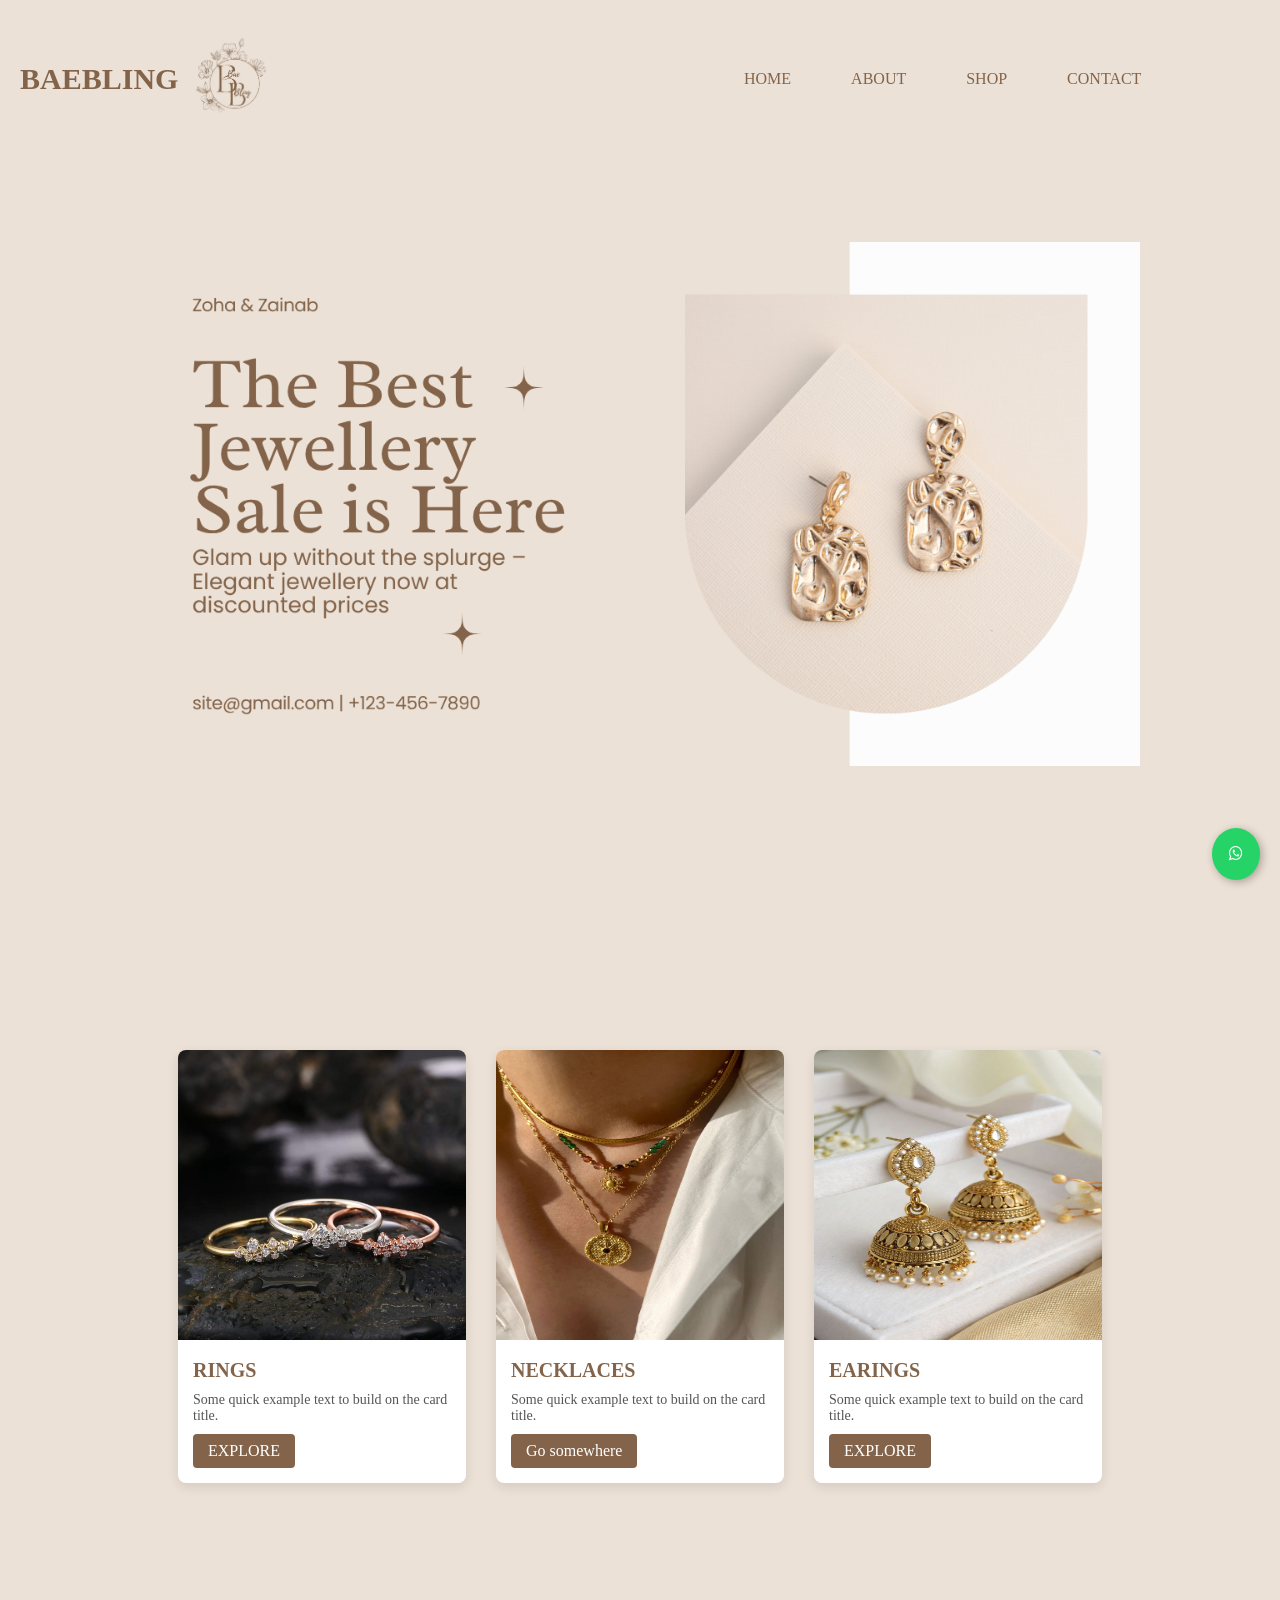
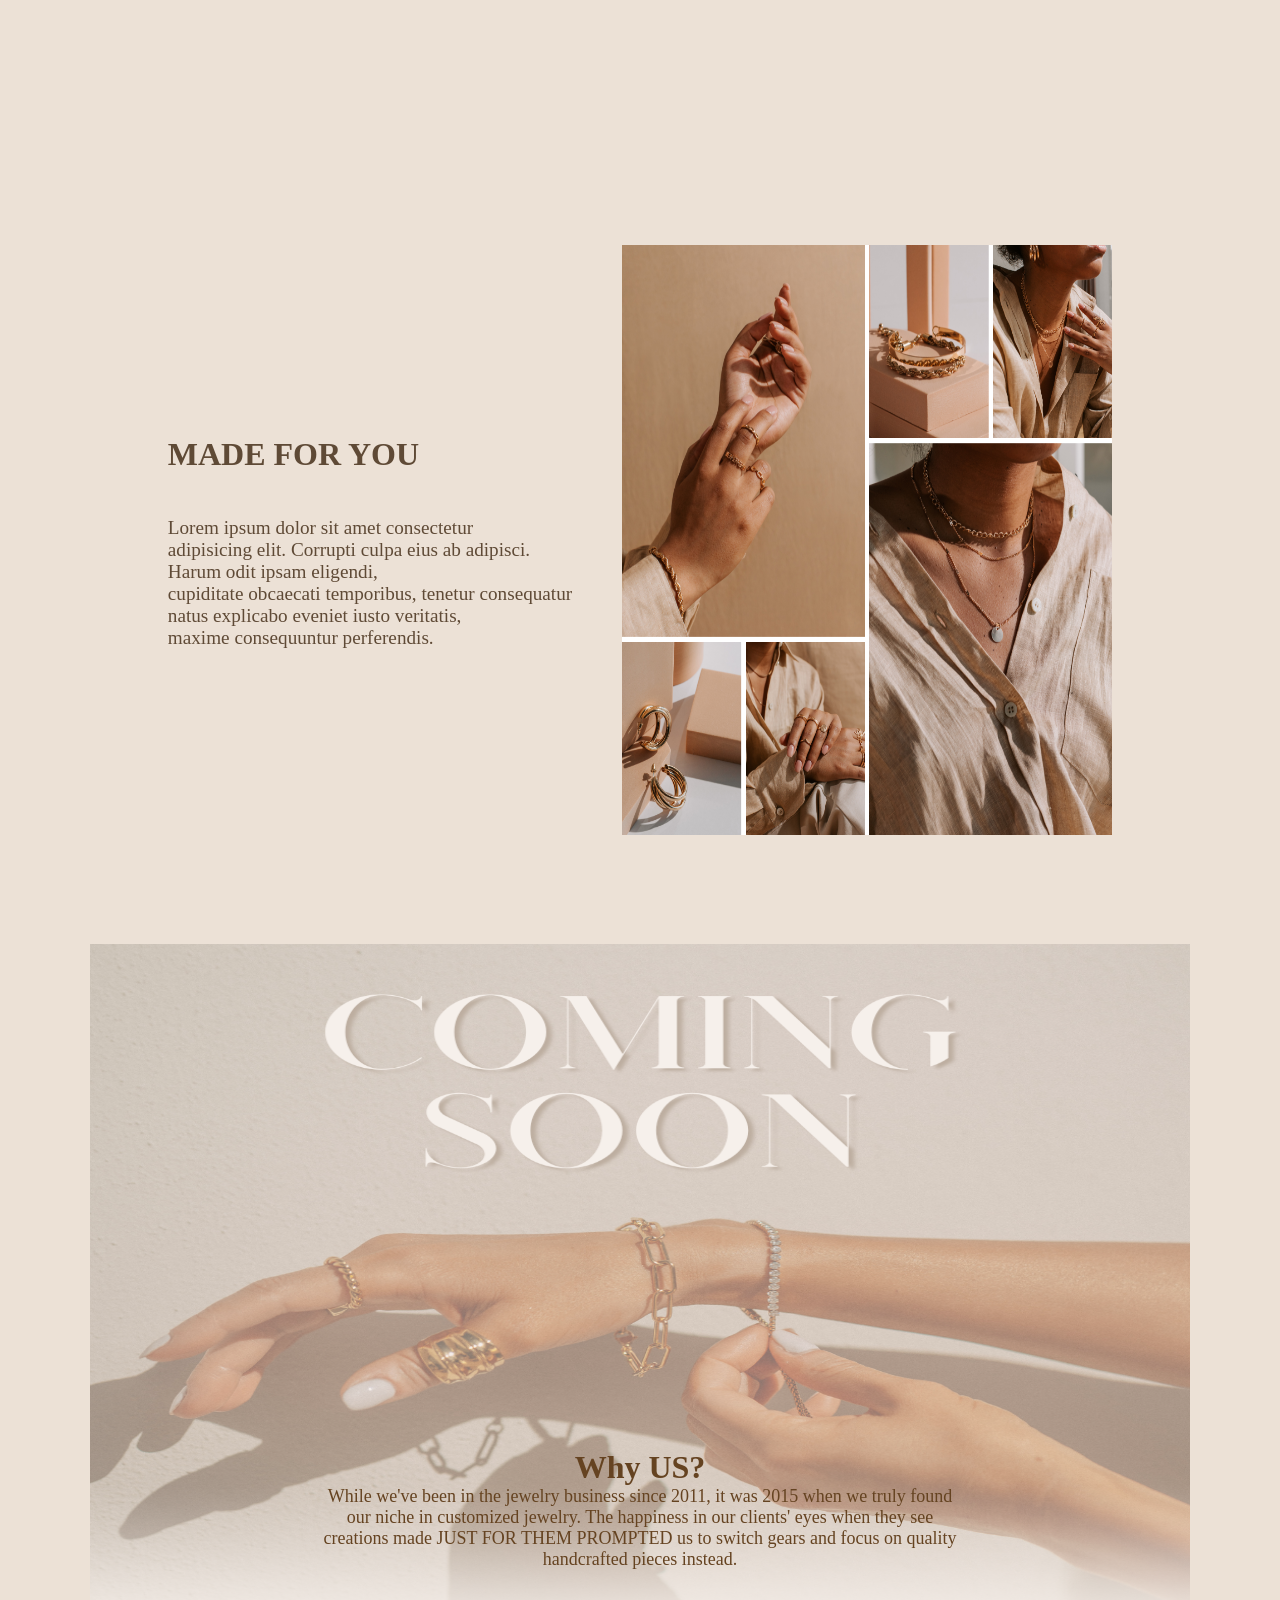
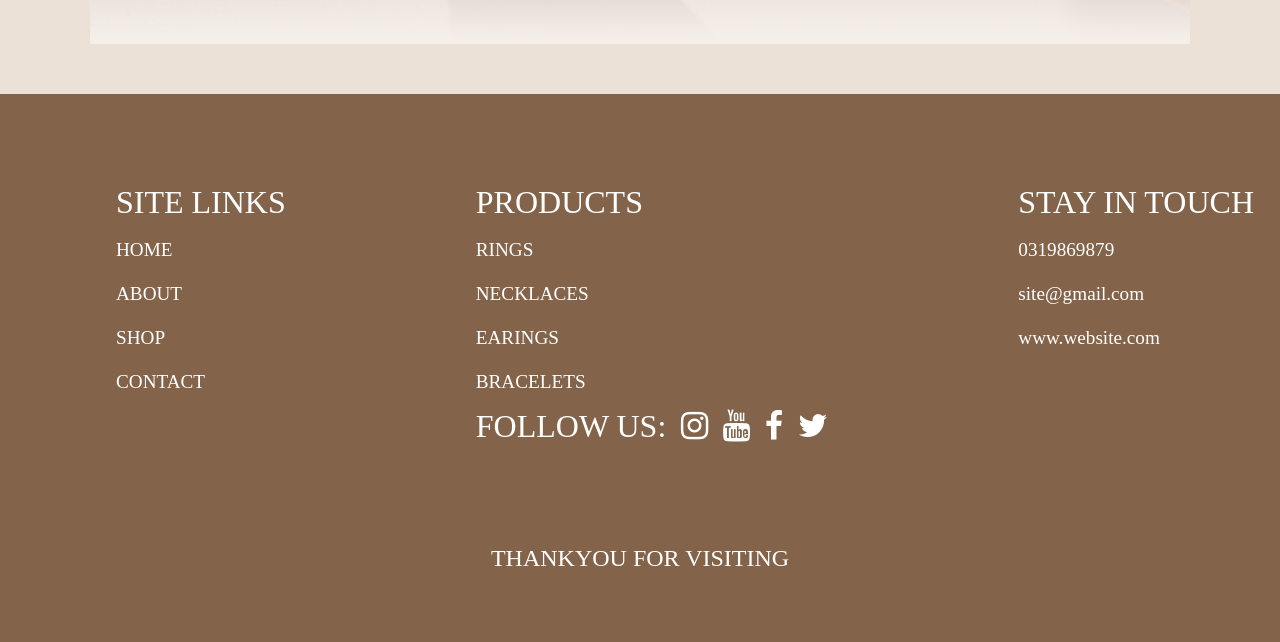
<file: jewelry website/index.html>
<!DOCTYPE html>
<html lang="en">
<head>
    <meta charset="UTF-8">
    <meta name="description" content="Shop trendy jewelry online with fast delivery. Glow. Slay. Repeat.">
<meta name="keywords" content="jewelry, rings, necklaces, earrings, customized jewelry">
<meta name="author" content="Zyre Jewelry">
<title>Zyre Jewelry - Glow. Slay. Repeat.</title>
<link rel="stylesheet" href="style.css">
<!-- this is library for icons -->
<link rel="stylesheet" href="https://cdnjs.cloudflare.com/ajax/libs/font-awesome/4.7.0/css/font-awesome.min.css">
</head>
<body>
        <nav class="navbar">
            <div class="logo">BaeBling
            </div>
            <div>
                <img src="pics/logopic.png" alt="load"></div>
            <div class="nav-links">    <ul>
        <li><a href="index.html">HOME</a></li>
        <li> <a href="about.html">ABOUT</a></li>
        <li><a href="shop.html">SHOP</a></li>
       <li><a href="contact.html">CONTACT</a></li>
       </ul></div></nav>
       <br><br><br>
    <div class="mainpic">
        <img src="pics/mainpic.png" alt="">
    </div>
    <br><br>
    <div class="maincard">
  <div class="card">
    <img class="card-img-top" src="pics/rings.png" alt="Card image cap">
    <div class="card-body">
      <h5 class="card-title">RINGS </h5>
      <p class="card-text">Some quick example text to build on the card title.</p>
      <a href="rings.html" class="btn">EXPLORE</a>
    </div>
  </div>
  <!--  2 card -->
     <div class="card">
    <img class="card-img-top" src="pics/Necklaces.jfif" alt="Card image cap">
    <div class="card-body">
      <h5 class="card-title">NECKLACES</h5>
      <p class="card-text">Some quick example text to build on the card title.</p>
      <a href="#" class="btn">Go somewhere</a>
    </div>
  </div>
  <!-- 3rd card -->
    <div class="card">
    <img class="card-img-top" src="pics/earing.jfif" alt="Card image cap">
    <div class="card-body">
      <h5 class="card-title">EARINGS</h5>
      <p class="card-text">Some quick example text to build on the card title.</p>
      <a href="earings.html" class="btn">EXPLORE</a>
    </div>
  </div>
</div><br><br><br><br>
<!-- the new section -->
 <div class="section2">
<div  class="div1">
<p>  MADE FOR YOU </p><br><br>
Lorem ipsum dolor sit amet consectetur <br>adipisicing elit. Corrupti culpa eius ab adipisci. <br> Harum odit ipsam eligendi, <br> cupiditate obcaecati temporibus, tenetur consequatur <br> natus explicabo eveniet iusto veritatis,<br> maxime consequuntur perferendis.
</div>
<div >
<img src="pics/pic4.png" alt="">

</div></div>
<br><br><br>
<div class="section3">

<img src="pics/pic5.png" alt="">
<div class="centered">
  Why US?<br>
  <p>
  While we've been in the jewelry business since 2011, it was 2015 when we truly found our niche in customized jewelry. The happiness in our clients' eyes when they see creations made JUST FOR THEM PROMPTED us to switch gears and focus on quality handcrafted pieces instead.
</p>
</div>
</div>
 <!-- last footer section -->
<footer class="footer">
  <div class="div2">
    <p>SITE LINKS</p> <br>
    <ul>
      <li><a href="index.html">HOME</a></li><br>
      <li><a href="about.html">ABOUT</a></li><br>
      <li><a href="shop.html">SHOP</a></li><br>
      <li><a href="contact.html">CONTACT</a></li>
    </ul>
  </div>
  <div class="div2">
    <p>PRODUCTS</p><br>
    <ul>
      <li><a href="rings.html">RINGS</a></li><br>
      <li><a href="">NECKLACES</a></li><br>
      <li><a href="earings.html">EARINGS</a></li><br>
      <li><a href="">BRACELETS</a></li>
    </ul>
    <div class="follow-section">
      FOLLOW US: 
      <a href=""><i class="fa fa-instagram"></i></a>
      <a href=""><i class="fa fa-youtube"></i></a>
      <a href=""><i class="fa fa-facebook"></i></a>
      <a href=""><i class="fa fa-twitter"></i></a>
     
    </div>
  </div>
  <div class="div2">
    <p>STAY IN TOUCH</p> <br>
    <ul>
      <li>0319869879</li><br>
      <li>site@gmail.com</li><br>
      <li>www.website.com</li>
    </ul>
  </div>
   <p>THANKYOU FOR VISITING</p>
</footer>
<a href="https://wa.me/923198668108" class="whatsapp-float" target="_blank">
    <i class="fa fa-whatsapp"></i>
</a>

<script src="script.js"></script>
</body>
</html>
</file>
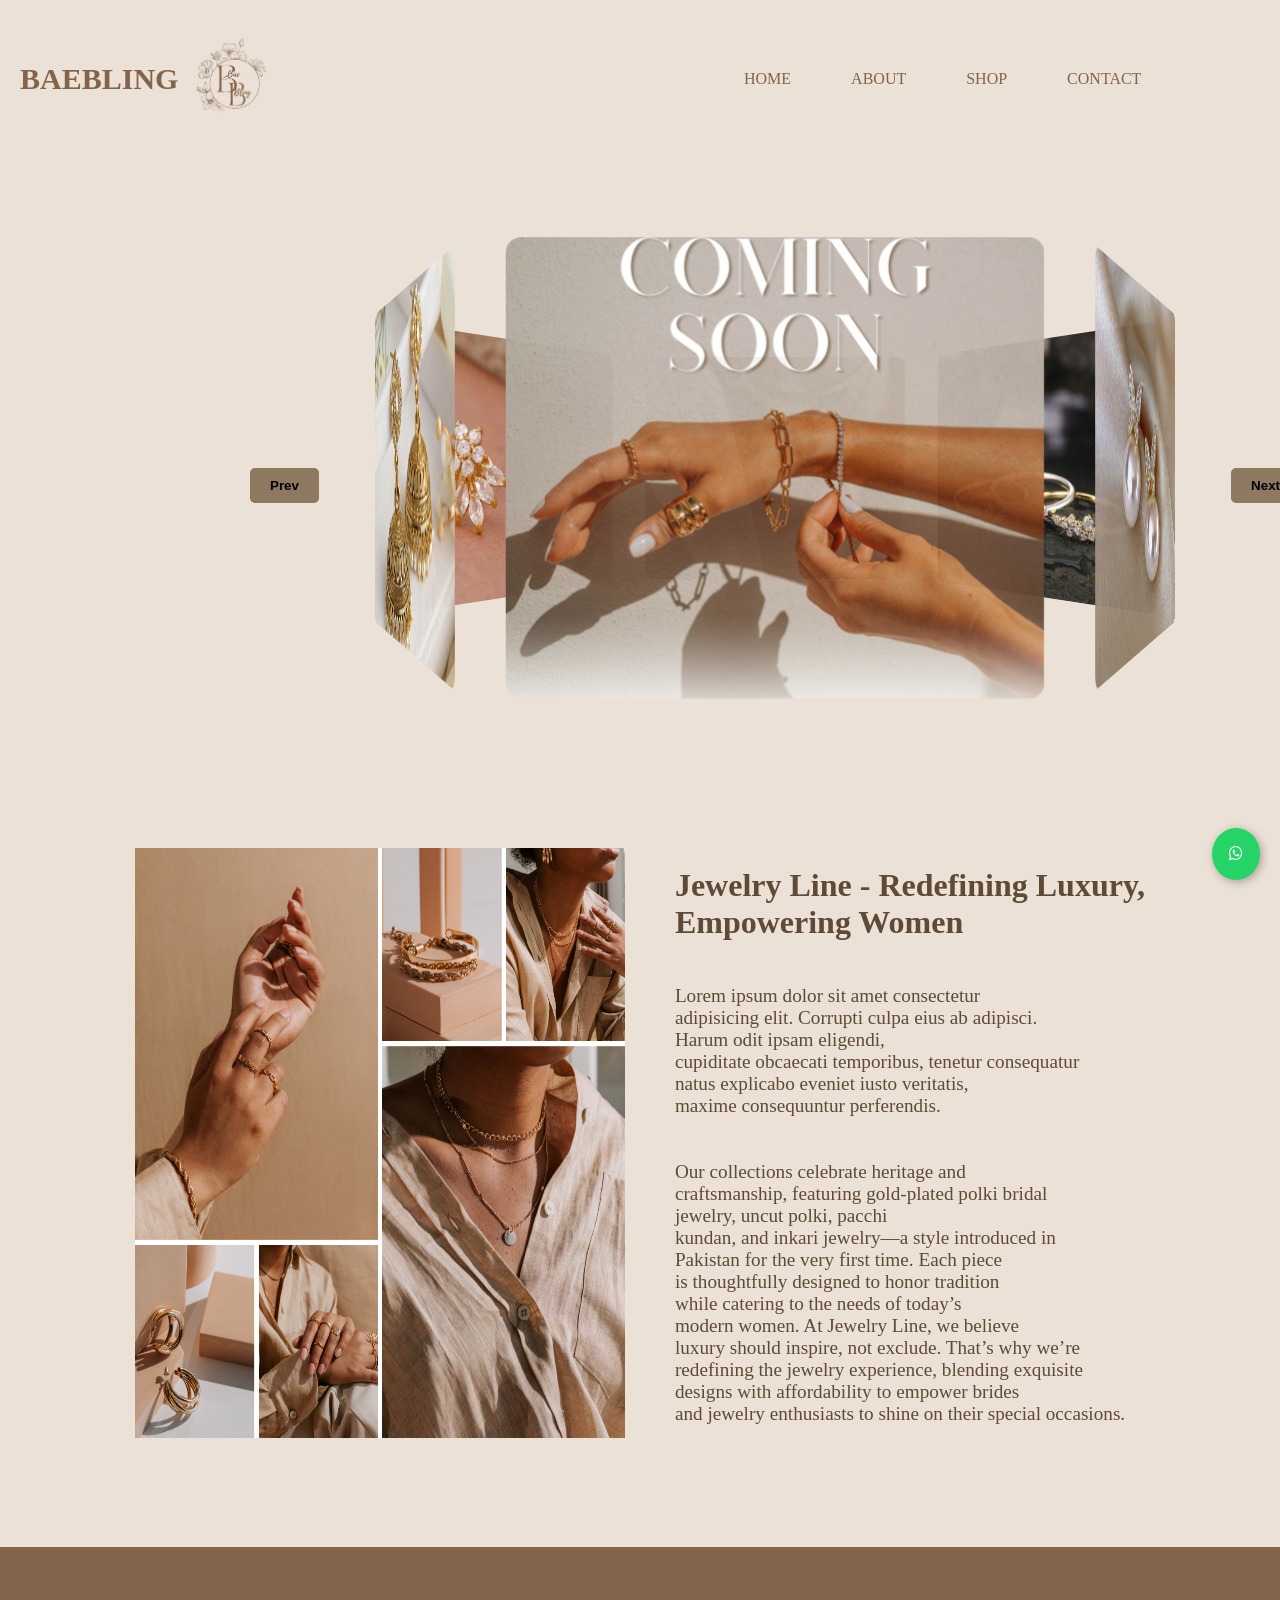
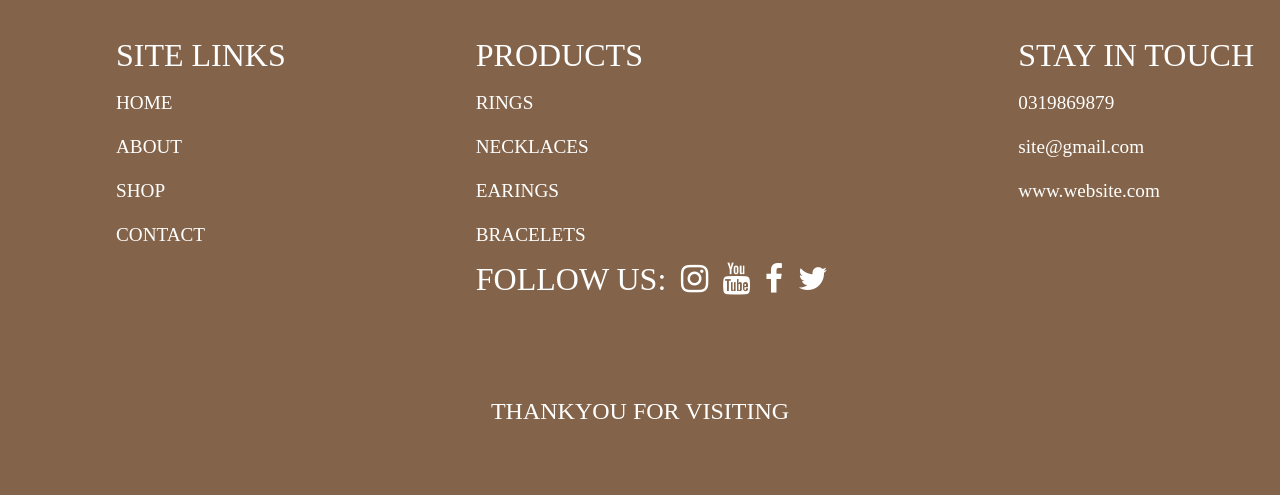
<file: jewelry website/about.html>
<!DOCTYPE html>
<html lang="en">
<head>
    <meta charset="UTF-8">
    <meta name="viewport" content="width=device-width, initial-scale=1.0">
   <link rel="stylesheet" href="style.css">
    <!-- this is library for icons -->
<link rel="stylesheet" href="https://cdnjs.cloudflare.com/ajax/libs/font-awesome/4.7.0/css/font-awesome.min.css">
<title>ABOUT</title>
</head>
<body>
    <nav class="navbar">
            <div class="logo">BaeBling
            </div>
            <div>
                <img src="pics/logopic.png" alt="load"></div>
            <div class="nav-links">    <ul>
        <li><a href="index.html">HOME</a></li>
        <li> <a href="about.html">ABOUT</a></li>
        <li><a href="shop.html">SHOP</a></li>
       <li><a href="contact.html">CONTACT</a></li>
       </ul></div></nav><br>
       <div class="carousel-container">
  <div class="carousel1">
    <div class="item"><img src="pics/pic5.png" alt=""></div>
    <div class="item"><img src="studpics/s2.jfif" alt=""></div>
    <div class="item"><img src="pics/rings.png" alt=""></div>
    <div class="item"><img src="pics/Necklaces.jfif" alt=""></div>
    <div class="item"><img src="studpics/s8.webp" alt=""></div>
    <div class="item"><img src="pics/earing.jfif" alt=""></div>
  </div>
  <button class="prev">Prev</button>
  <button class="next">Next</button>
</div>
    <div class="section2">

<div >
<img src="pics/pic4.png" alt="">

</div>
<div  class="div1">
<p>  Jewelry Line - Redefining Luxury, <br> Empowering Women </p><br><br>
Lorem ipsum dolor sit amet consectetur <br>adipisicing elit. Corrupti culpa eius ab adipisci. <br> Harum odit ipsam eligendi, <br> cupiditate obcaecati temporibus, tenetur consequatur <br> natus explicabo eveniet iusto veritatis,<br> maxime consequuntur perferendis.
<br><br><br>Our collections celebrate heritage and <br> craftsmanship, featuring gold-plated polki bridal <br> jewelry, uncut polki, pacchi <br> kundan, and inkari jewelry—a style introduced in <br> Pakistan for the very first time. Each piece <br> is thoughtfully designed to honor tradition <br> while catering to the needs of today’s <br> modern women. At Jewelry Line, we believe <br> luxury should inspire, not exclude. That’s why we’re <br> redefining the jewelry experience, blending exquisite <br> designs with affordability to empower brides <br> and jewelry enthusiasts to shine on their special occasions.
</div></div>
<br><br><br>

 <!-- last footer section -->
<footer class="footer">
  <div class="div2">
    <p>SITE LINKS</p> <br>
    <ul>
      <li><a href="">HOME</a></li><br>
      <li><a href="about.html">ABOUT</a></li><br>
      <li><a href="">SHOP</a></li><br>
      <li><a href="">CONTACT</a></li>
    </ul>
  </div>
  <div class="div2">
    <p>PRODUCTS</p> <br>
    <ul>
      <li><a href="">RINGS</a></li><br>
      <li><a href="">NECKLACES</a></li><br>
      <li><a href="">EARINGS</a></li><br>
      <li><a href="">BRACELETS</a></li>
    </ul>
    <div class="follow-section">
      FOLLOW US: 
      <a href=""><i class="fa fa-instagram"></i></a>
      <a href=""><i class="fa fa-youtube"></i></a>
      <a href=""><i class="fa fa-facebook"></i></a>
      <a href=""><i class="fa fa-twitter"></i></a>
     
    </div>
  </div>
  <div class="div2">
    <p>STAY IN TOUCH</p> <br>
    <ul>
      <li>0319869879</li><br>
      <li>site@gmail.com</li><br>
      <li>www.website.com</li>
    </ul>
  </div>
   <p>THANKYOU FOR VISITING</p>
</footer>
<a href="https://wa.me/923198668108" class="whatsapp-float" target="_blank">
    <i class="fa fa-whatsapp"></i>
</a>
    <script src="script.js"></script>
</body>
</html>
</file>
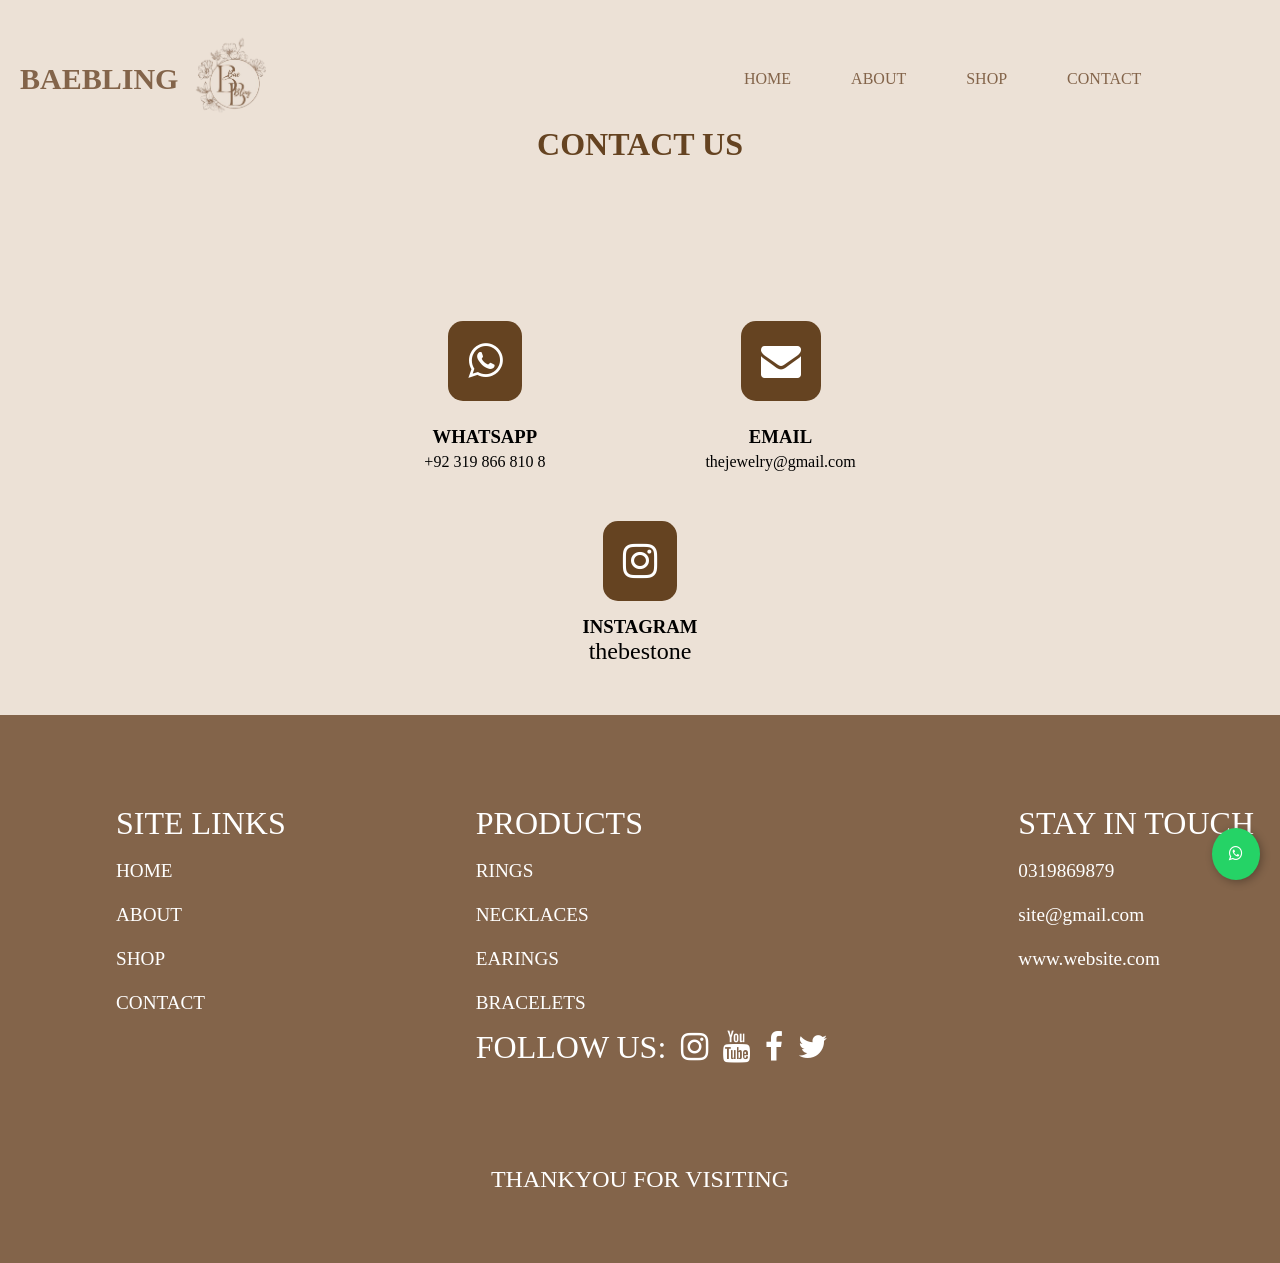
<file: jewelry website/contact.html>
<!DOCTYPE html>
<html lang="en">
<head>
    <meta charset="UTF-8">
    <meta name="viewport" content="width=device-width, initial-scale=1.0">
    <title>Document</title>
<link rel="stylesheet" href="style.css">
<!-- this is library for icons -->
<link rel="stylesheet" href="https://cdnjs.cloudflare.com/ajax/libs/font-awesome/4.7.0/css/font-awesome.min.css">
</head>
<body>
    <nav class="navbar">
            <div class="logo">BaeBling
            </div>
            <div>
                <img src="pics/logopic.png" alt="load"></div>
            <div class="nav-links">    <ul>
        <li><a href="index.html">HOME</a></li>
        <li> <a href="about.html">ABOUT</a></li>
        <li><a href="shop.html">SHOP</a></li>
       <li><a href="contact.html">CONTACT</a></li>
       </ul></div></nav>
       <br><br><br><br><br><br><br>
       <center><h1>CONTACT US</h1></center>

       <br><br><br><br><br><br>
       <div class="contact-section">
  <div class="contact-box">
   <a href="https://wa.me/923198668108" target="_blank"> <i class="fa fa-whatsapp"></i></a>
    <h3>WHATSAPP</h3>
    <p>+92 319 866 810 8</p>
  </div>
  <div class="contact-box">
    <i class="fa fa-envelope"></i>
    <h3>EMAIL</h3>
    <p>thejewelry@gmail.com</p>
  </div>
</div>
<center><div class="insta">
      <a href=""><i class="fa fa-instagram"></i></a>
      <h3>INSTAGRAM</h3>
    <p>thebestone</p></div></center>
       <!-- last footer section -->
<footer class="footer">
  <div class="div2">
    <p>SITE LINKS</p> <br>
    <ul>
      <li><a href="index.html">HOME</a></li><br>
      <li><a href="about.html">ABOUT</a></li><br>
      <li><a href="shop.html">SHOP</a></li><br>
      <li><a href="">CONTACT</a></li>
    </ul>
  </div>
  <div class="div2">
    <p>PRODUCTS</p><br>
    <ul>
      <li><a href="">RINGS</a></li><br>
      <li><a href="">NECKLACES</a></li><br>
      <li><a href="">EARINGS</a></li><br>
      <li><a href="">BRACELETS</a></li>
    </ul>
    <div class="follow-section">
      FOLLOW US: 
      <a href=""><i class="fa fa-instagram"></i></a>
      <a href=""><i class="fa fa-youtube"></i></a>
      <a href=""><i class="fa fa-facebook"></i></a>
      <a href=""><i class="fa fa-twitter"></i></a>
     
    </div>
  </div>
  <div class="div2">
    <p>STAY IN TOUCH</p> <br>
    <ul>
      <li>0319869879</li><br>
      <li>site@gmail.com</li><br>
      <li>www.website.com</li>
    </ul>
  </div>
   <p>THANKYOU FOR VISITING</p>
</footer>
<a href="https://wa.me/923198668108" class="whatsapp-float" target="_blank">
    <i class="fa fa-whatsapp"></i>
</a>

       <script src="script.js"></script>
</body>
</html>
</file>
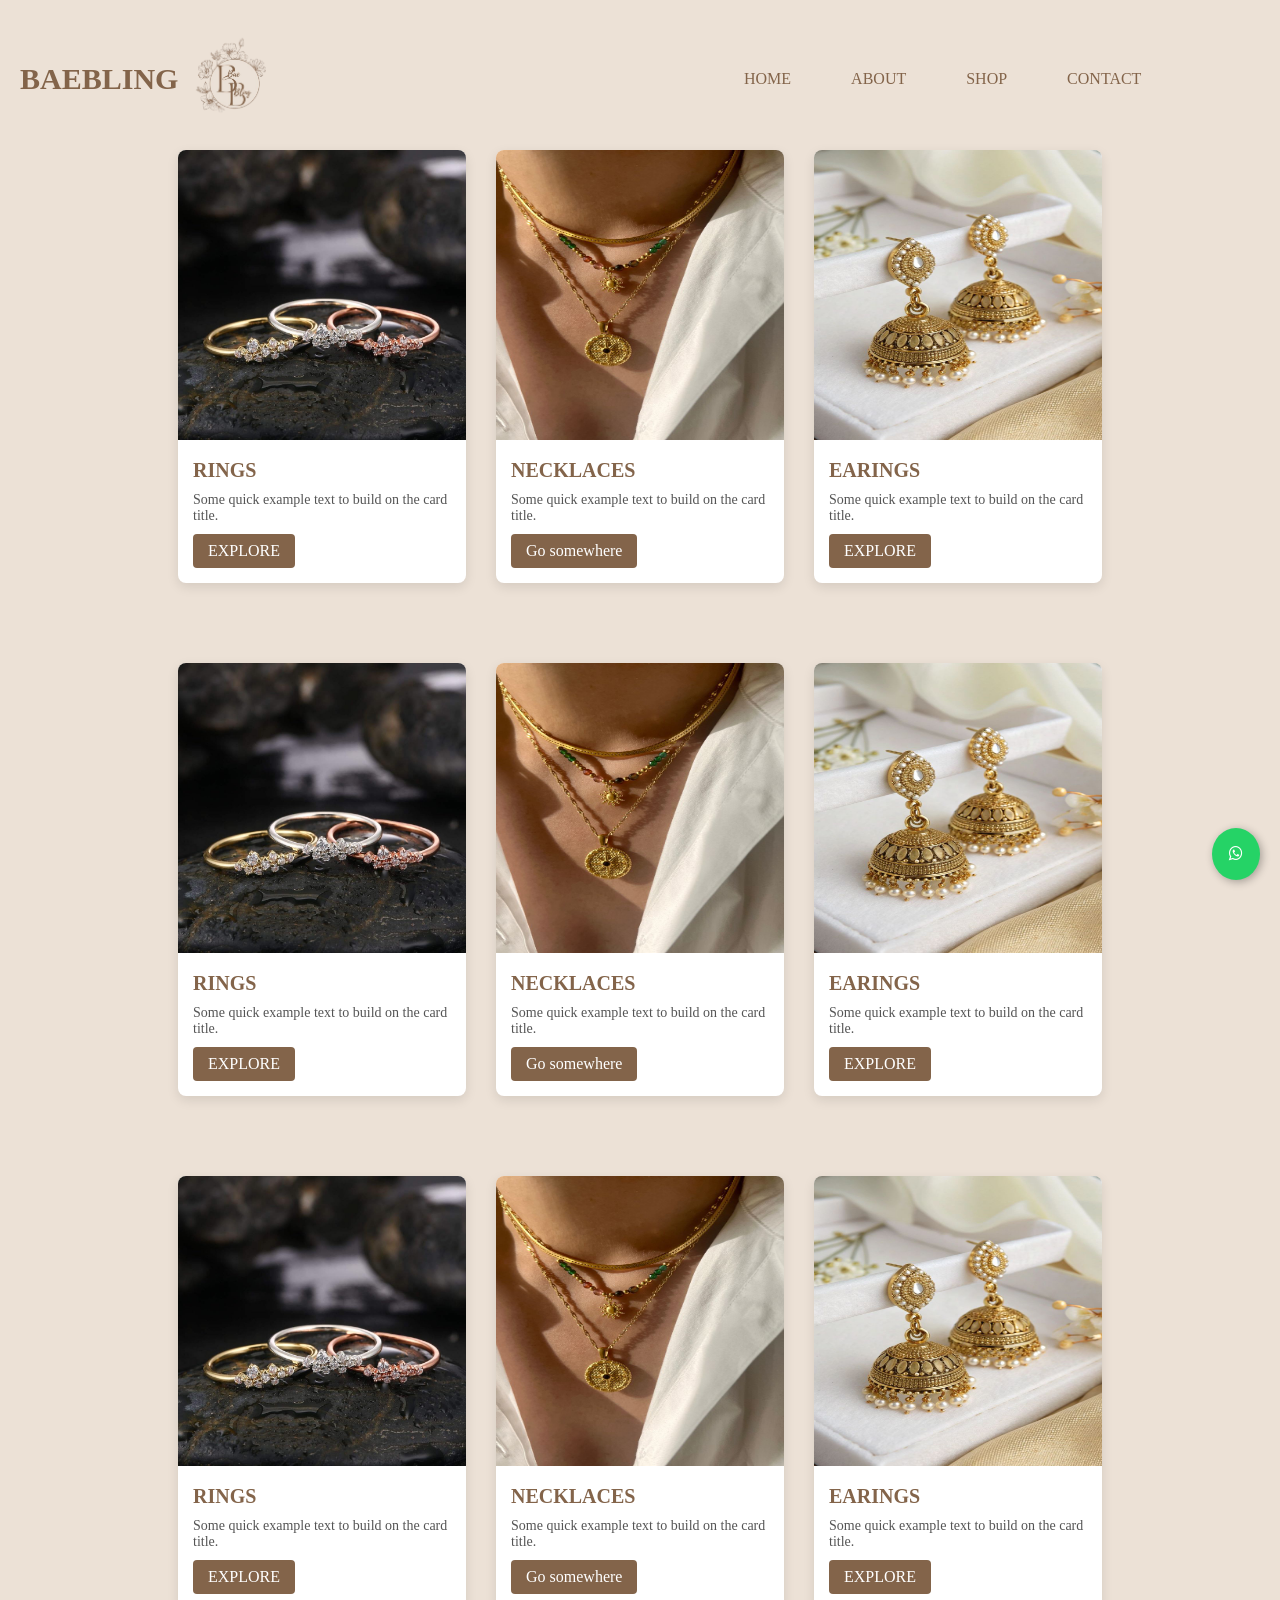
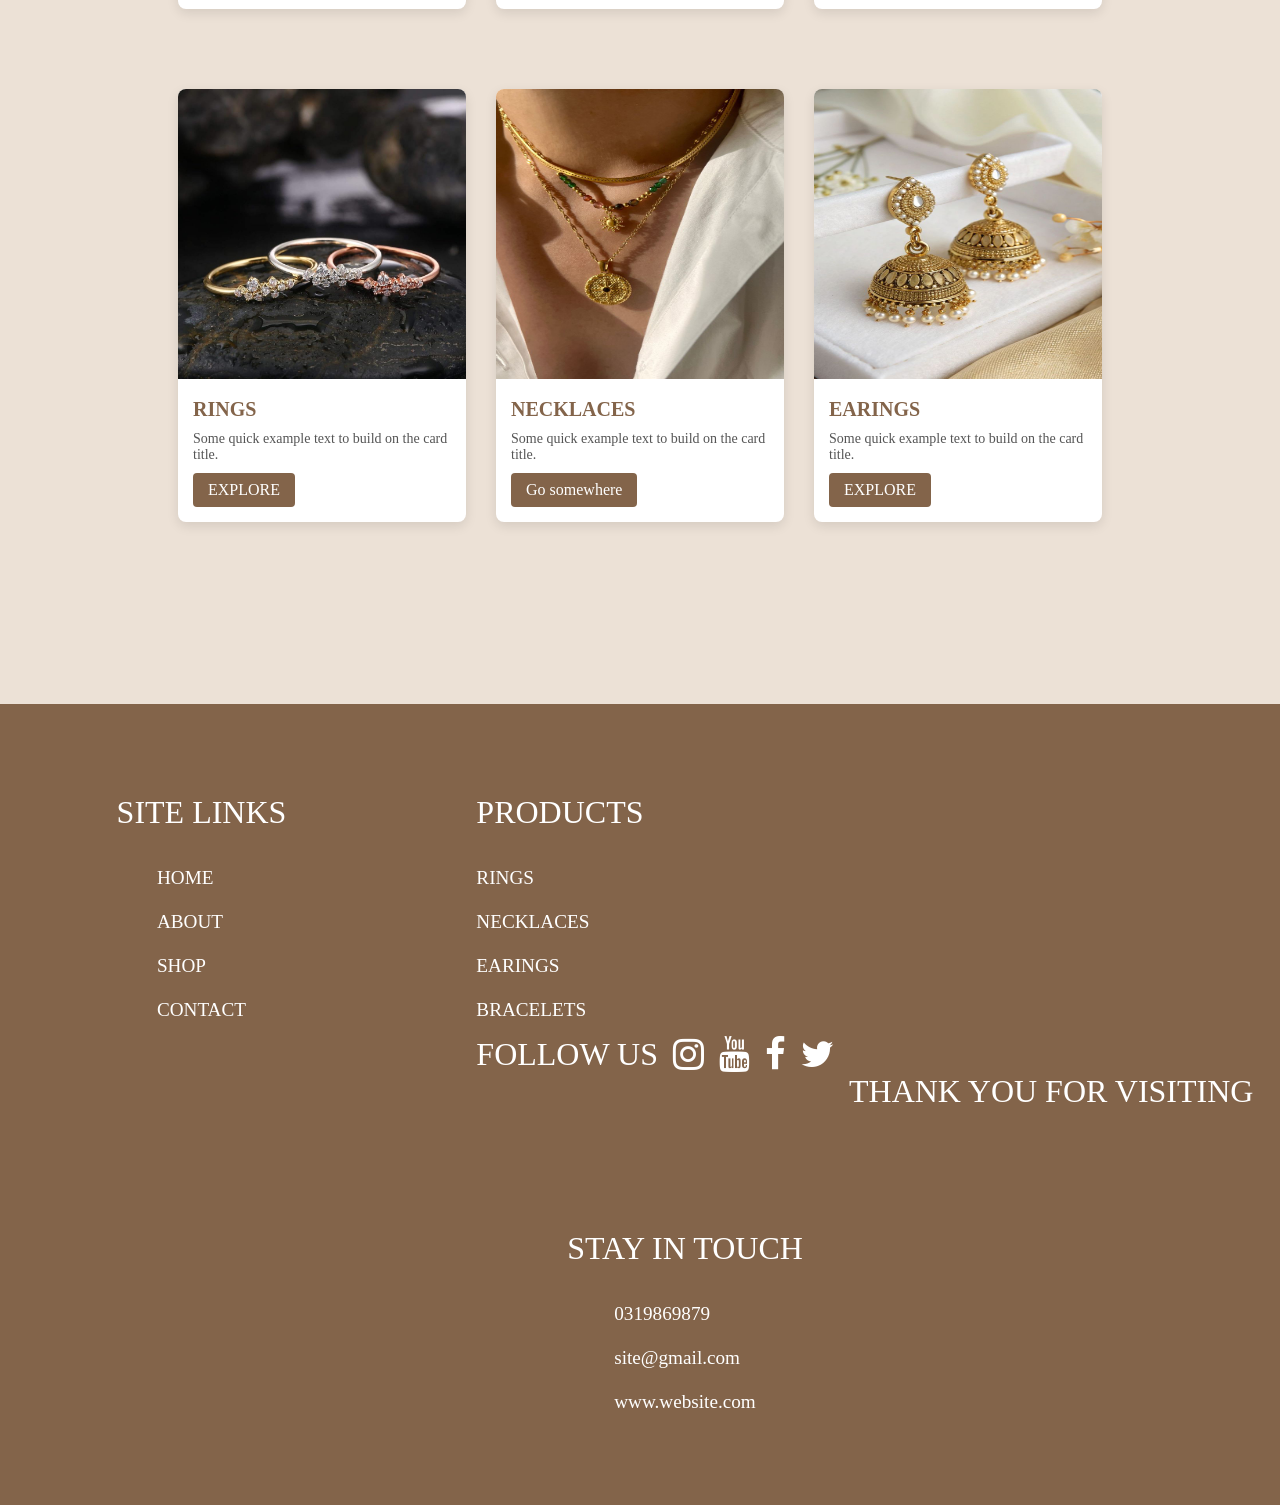
<file: jewelry website/drop.html>
<!DOCTYPE html>
<html lang="en">
<head>
    <meta charset="UTF-8">
    <meta name="viewport" content="width=device-width, initial-scale=1.0">
    <title>Document</title>
<link rel="stylesheet" href="style.css">
<!-- this is library for icons -->
<link rel="stylesheet" href="https://cdnjs.cloudflare.com/ajax/libs/font-awesome/4.7.0/css/font-awesome.min.css">
</head>
<body>
     <nav class="navbar">
            <div class="logo">BaeBling
            </div>
            <div>
                <img src="pics/logopic.png" alt="load"></div>
            <div class="nav-links">    <ul>
        <li><a href="index.html">HOME</a></li>
        <li> <a href="about.html">ABOUT</a></li>
        <li><a href="shop.html">SHOP</a></li>
       <li><a href="contact.html">CONTACT</a></li>
       </ul></div></nav>
       <br><br><br>
       <br><br>
    <div class="maincard">
  <div class="card">
    <img class="card-img-top" src="pics/rings.png" alt="Card image cap">
    <div class="card-body">
      <h5 class="card-title">RINGS </h5>
      <p class="card-text">Some quick example text to build on the card title.</p>
      <a href="rings.html" class="btn">EXPLORE</a>
    </div>
  </div>
  <!--  2 card -->
     <div class="card">
    <img class="card-img-top" src="pics/Necklaces.jfif" alt="Card image cap">
    <div class="card-body">
      <h5 class="card-title">NECKLACES</h5>
      <p class="card-text">Some quick example text to build on the card title.</p>
      <a href="#" class="btn">Go somewhere</a>
    </div>
  </div>
  <!-- 3rd card -->
    <div class="card">
    <img class="card-img-top" src="pics/earing.jfif" alt="Card image cap">
    <div class="card-body">
      <h5 class="card-title">EARINGS</h5>
      <p class="card-text">Some quick example text to build on the card title.</p>
      <a href="earings.html" class="btn">EXPLORE</a>
    </div>
  </div>
</div>
    <div class="maincard">
  <div class="card">
    <img class="card-img-top" src="pics/rings.png" alt="Card image cap">
    <div class="card-body">
      <h5 class="card-title">RINGS </h5>
      <p class="card-text">Some quick example text to build on the card title.</p>
      <a href="rings.html" class="btn">EXPLORE</a>
    </div>
  </div>
  <!--  2 card -->
     <div class="card">
    <img class="card-img-top" src="pics/Necklaces.jfif" alt="Card image cap">
    <div class="card-body">
      <h5 class="card-title">NECKLACES</h5>
      <p class="card-text">Some quick example text to build on the card title.</p>
      <a href="#" class="btn">Go somewhere</a>
    </div>
  </div>
  <!-- 3rd card -->
    <div class="card">
    <img class="card-img-top" src="pics/earing.jfif" alt="Card image cap">
    <div class="card-body">
      <h5 class="card-title">EARINGS</h5>
      <p class="card-text">Some quick example text to build on the card title.</p>
      <a href="earings.html" class="btn">EXPLORE</a>
    </div>
  </div>
</div>
    <div class="maincard">
  <div class="card">
    <img class="card-img-top" src="pics/rings.png" alt="Card image cap">
    <div class="card-body">
      <h5 class="card-title">RINGS </h5>
      <p class="card-text">Some quick example text to build on the card title.</p>
      <a href="rings.html" class="btn">EXPLORE</a>
    </div>
  </div>
  <!--  2 card -->
     <div class="card">
    <img class="card-img-top" src="pics/Necklaces.jfif" alt="Card image cap">
    <div class="card-body">
      <h5 class="card-title">NECKLACES</h5>
      <p class="card-text">Some quick example text to build on the card title.</p>
      <a href="#" class="btn">Go somewhere</a>
    </div>
  </div>
  <!-- 3rd card -->
    <div class="card">
    <img class="card-img-top" src="pics/earing.jfif" alt="Card image cap">
    <div class="card-body">
      <h5 class="card-title">EARINGS</h5>
      <p class="card-text">Some quick example text to build on the card title.</p>
      <a href="earings.html" class="btn">EXPLORE</a>
    </div>
  </div>
</div>
    <div class="maincard">
  <div class="card">
    <img class="card-img-top" src="pics/rings.png" alt="Card image cap">
    <div class="card-body">
      <h5 class="card-title">RINGS </h5>
      <p class="card-text">Some quick example text to build on the card title.</p>
      <a href="rings.html" class="btn">EXPLORE</a>
    </div>
  </div>
  <!--  2 card -->
     <div class="card">
    <img class="card-img-top" src="pics/Necklaces.jfif" alt="Card image cap">
    <div class="card-body">
      <h5 class="card-title">NECKLACES</h5>
      <p class="card-text">Some quick example text to build on the card title.</p>
      <a href="#" class="btn">Go somewhere</a>
    </div>
  </div>
  <!-- 3rd card -->
    <div class="card">
    <img class="card-img-top" src="pics/earing.jfif" alt="Card image cap">
    <div class="card-body">
      <h5 class="card-title">EARINGS</h5>
      <p class="card-text">Some quick example text to build on the card title.</p>
      <a href="earings.html" class="btn">EXPLORE</a>
    </div>
  </div>
</div><br><br><br><br>
 
<!-- last footer section -->
<footer>
  <div class="footer">
    <div  class="div2">
<p>  SITE LINKS </p><br><br>

<div class="nav-links">    <ul>
        <li><a href="">HOME</a></li><br>
        <li> <a href="about.html">ABOUT</a></li><br>
        <li><a href="">SHOP</a></li><br>
       <li><a href="">CONTACT</a></li>
       </ul></div>
</div>
<div  class="div2">
<p>  PRODUCTS</p><br><br>

<div class="nav-links">    <ul>
        <li><a href="rings.html">RINGS</a></li><br>
        <li> <a href="">NECKLACES</a></li><br>
        <li><a href="earings.html">EARINGS</a></li><br>
       <li><a href="">BRACELETS</a></li>
       <li class="follow-section">FOLLOW US <br> 
        <a href="">
        <i class="fa fa-instagram" style="font-size:36px"></i>
       </a>
        <a href="">
        <i class="fa fa-youtube" style="font-size:36px"></i>
       </a>
        <a href="">
        <i class="fa fa-facebook" style="font-size:36px"></i>
       </a>
        <a href="">
        <i class="fa fa-twitter" style="font-size:36px"></i>
       </a><br>
       THANK YOU FOR VISITING
</li>
       </ul> </div></div>
<div  class="div2" >
<p>  STAY IN TOUCH </p><br><br>
<div class="nav-links"id="lastfont">    <ul>
        <li>0319869879</li><br>
        <li>site@gmail.com</li><br>
        <li>www.website.com</li><br>
       </ul></div></div>
</footer>
<a href="https://wa.me/923198668108" class="whatsapp-float" target="_blank">
    <i class="fa fa-whatsapp"></i>
</a>
<script src="script.js"></script>
</body>
</html>
</file>
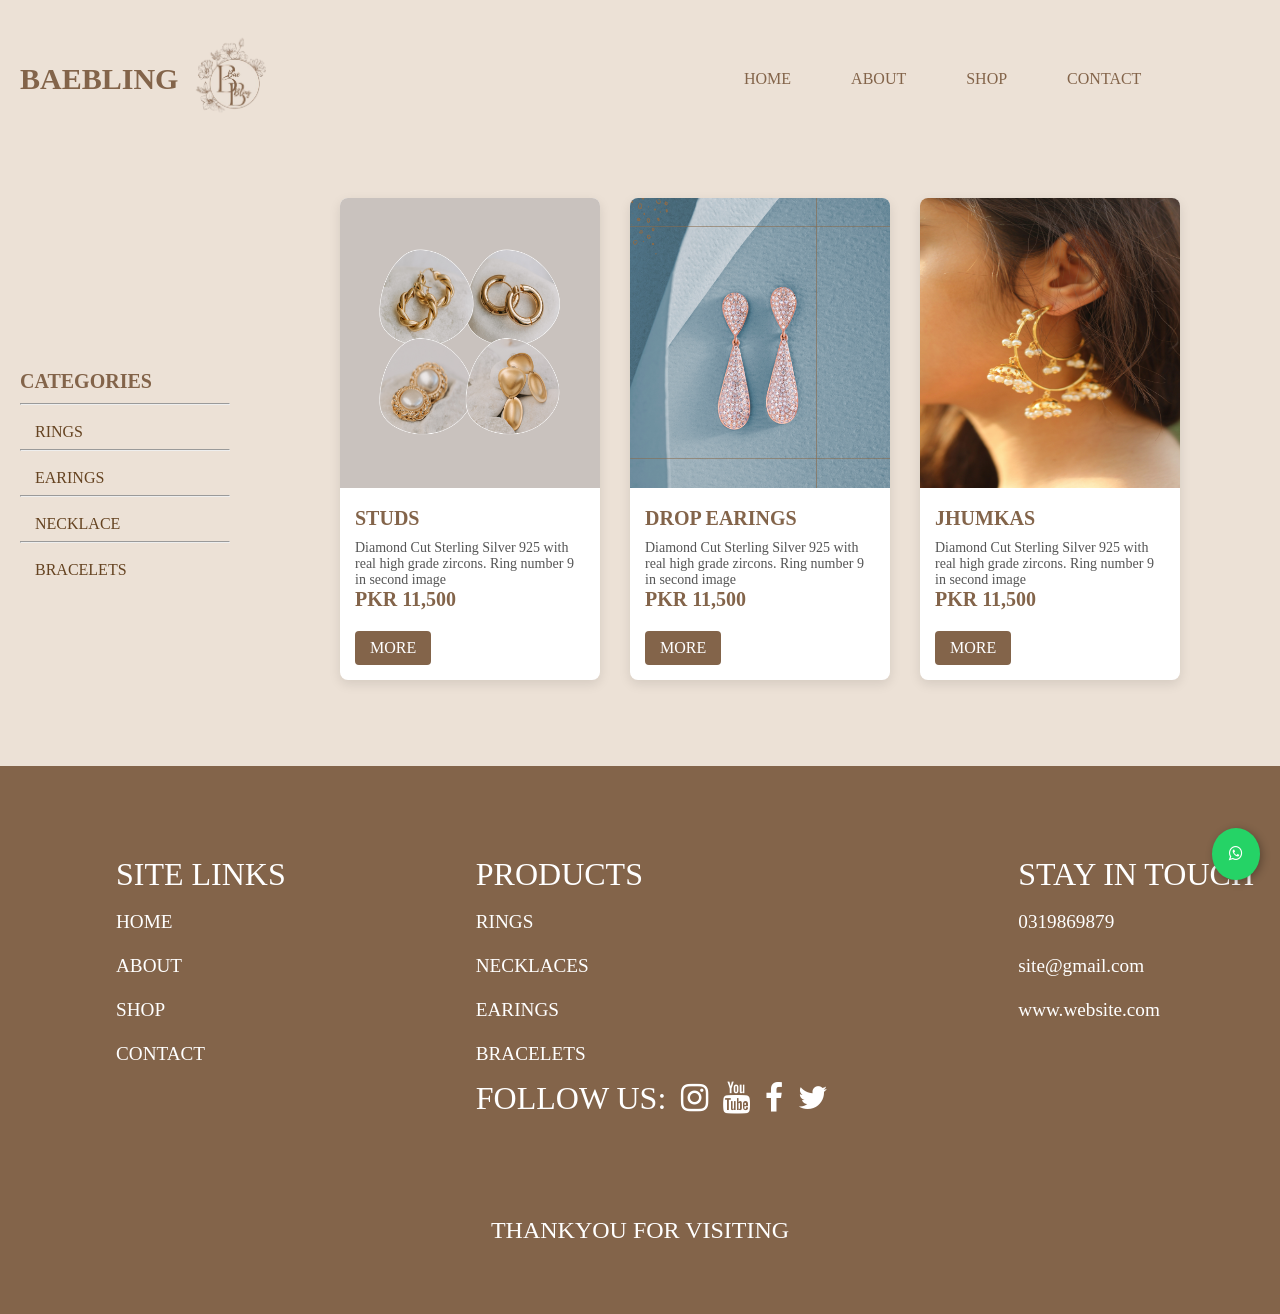
<file: jewelry website/earings.html>
<!DOCTYPE html>
<html lang="en">
<head>
    <meta charset="UTF-8">
    <meta name="viewport" content="width=device-width, initial-scale=1.0">
    <link rel="stylesheet" href="style.css">
    <!-- this is library for icons -->
<link rel="stylesheet" href="https://cdnjs.cloudflare.com/ajax/libs/font-awesome/4.7.0/css/font-awesome.min.css">
    <title>RINGS</title>
</head>
<body>
    <nav class="navbar">
           <div class="logo">BaeBling
            </div>
            <div>
                <img src="pics/logopic.png" alt="load"></div>
            <div class="nav-links">    <ul>
        <li><a href="index.html">HOME</a></li>
        <li> <a href="about.html">ABOUT</a></li>
        <li><a href="shop.html">SHOP</a></li>
       <li><a href="contact.html">CONTACT</a></li>
       </ul></div></nav>
<br><br><br><br><br><br><br>
       <br><br><br><br>
       
    <!-- stoooooooooooop -->
     <!-- Sidebar Start -->
<div class="sidebar">
  <!-- Categories yaha rakhni hain -->
  <div class="card" id="category">
    <div class="card-body" id="category-body">
      <h5 class="card-title">CATEGORIES </h5><hr>
      <a href="rings.html" class="btn" id="button">RINGS</a><br><hr>
      <a href="rings.html" class="btn" id="button">EARINGS</a><br><hr>
      <a href="rings.html" class="btn" id="button">NECKLACE</a><br><hr>
      <a href="rings.html" class="btn" id="button">BRACELETS</a>
    </div>
  </div>
</div>
<!-- Sidebar End -->
  <div class="cards">
    <!-- Saare cards yaha rakhne hain -->
     <div class="card">
    <img class="card-img-top" src="studpics/studs.png" alt="Card image cap">
    <div class="card-body">
         <h5 class="card-title">STUDS </h5>
         <p class="card-text">Diamond Cut Sterling Silver 925 with real high grade zircons. Ring number 9 in second image</p>
      <h5 class="card-title">PKR 11,500 </h5>
     <a href="studs.html" class="btn" id="ring-button">MORE</a>
    </div>
  </div>
  <!--  2 card -->
   <div class="card">
    <img class="card-img-top" src="pics/drop.png" alt="Card image cap">
    <div class="card-body">
         <h5 class="card-title">DROP EARINGS </h5>
         <p class="card-text">Diamond Cut Sterling Silver 925 with real high grade zircons. Ring number 9 in second image</p>
      <h5 class="card-title">PKR 11,500 </h5>
     <a href="rings.html" class="btn" id="ring-button">MORE</a>
    </div>
  </div>
  <!-- 3rd card -->
   <div class="card">
    <img class="card-img-top" src="pics/jhumka.jfif" alt="Card image cap">
    <div class="card-body">
         <h5 class="card-title">JHUMKAS   </h5>
         <p class="card-text">Diamond Cut Sterling Silver 925 with real high grade zircons. Ring number 9 in second image</p>
      <h5 class="card-title">PKR 11,500 </h5>
     <a href="rings.html" class="btn" id="ring-button">MORE</a>
    </div>
  </div>

  </div><br><br>
    <!-- last footer section -->
<footer class="footer">
  <div class="div2">
    <p>SITE LINKS</p> <br>
    <ul>
      <li><a href="">HOME</a></li><br>
      <li><a href="about.html">ABOUT</a></li><br>
      <li><a href="">SHOP</a></li><br>
      <li><a href="">CONTACT</a></li>
    </ul>
  </div>
  <div class="div2">
    <p>PRODUCTS</p> <br>
    <ul>
      <li><a href="rings.html">RINGS</a></li><br>
      <li><a href="">NECKLACES</a></li><br>
      <li><a href="earings.html">EARINGS</a></li><br>
      <li><a href="">BRACELETS</a></li>
    </ul>
    <div class="follow-section">
      FOLLOW US: 
      <a href=""><i class="fa fa-instagram"></i></a>
      <a href=""><i class="fa fa-youtube"></i></a>
      <a href=""><i class="fa fa-facebook"></i></a>
      <a href=""><i class="fa fa-twitter"></i></a>
     
    </div>
  </div>
  <div class="div2">
    <p>STAY IN TOUCH</p> <br>
    <ul>
      <li>0319869879</li><br>
      <li>site@gmail.com</li><br>
      <li>www.website.com</li>
    </ul>
  </div>
   <p>THANKYOU FOR VISITING</p>
</footer>
<a href="https://wa.me/923198668108" class="whatsapp-float" target="_blank">
    <i class="fa fa-whatsapp"></i>
</a>

</body>
</html>
</file>
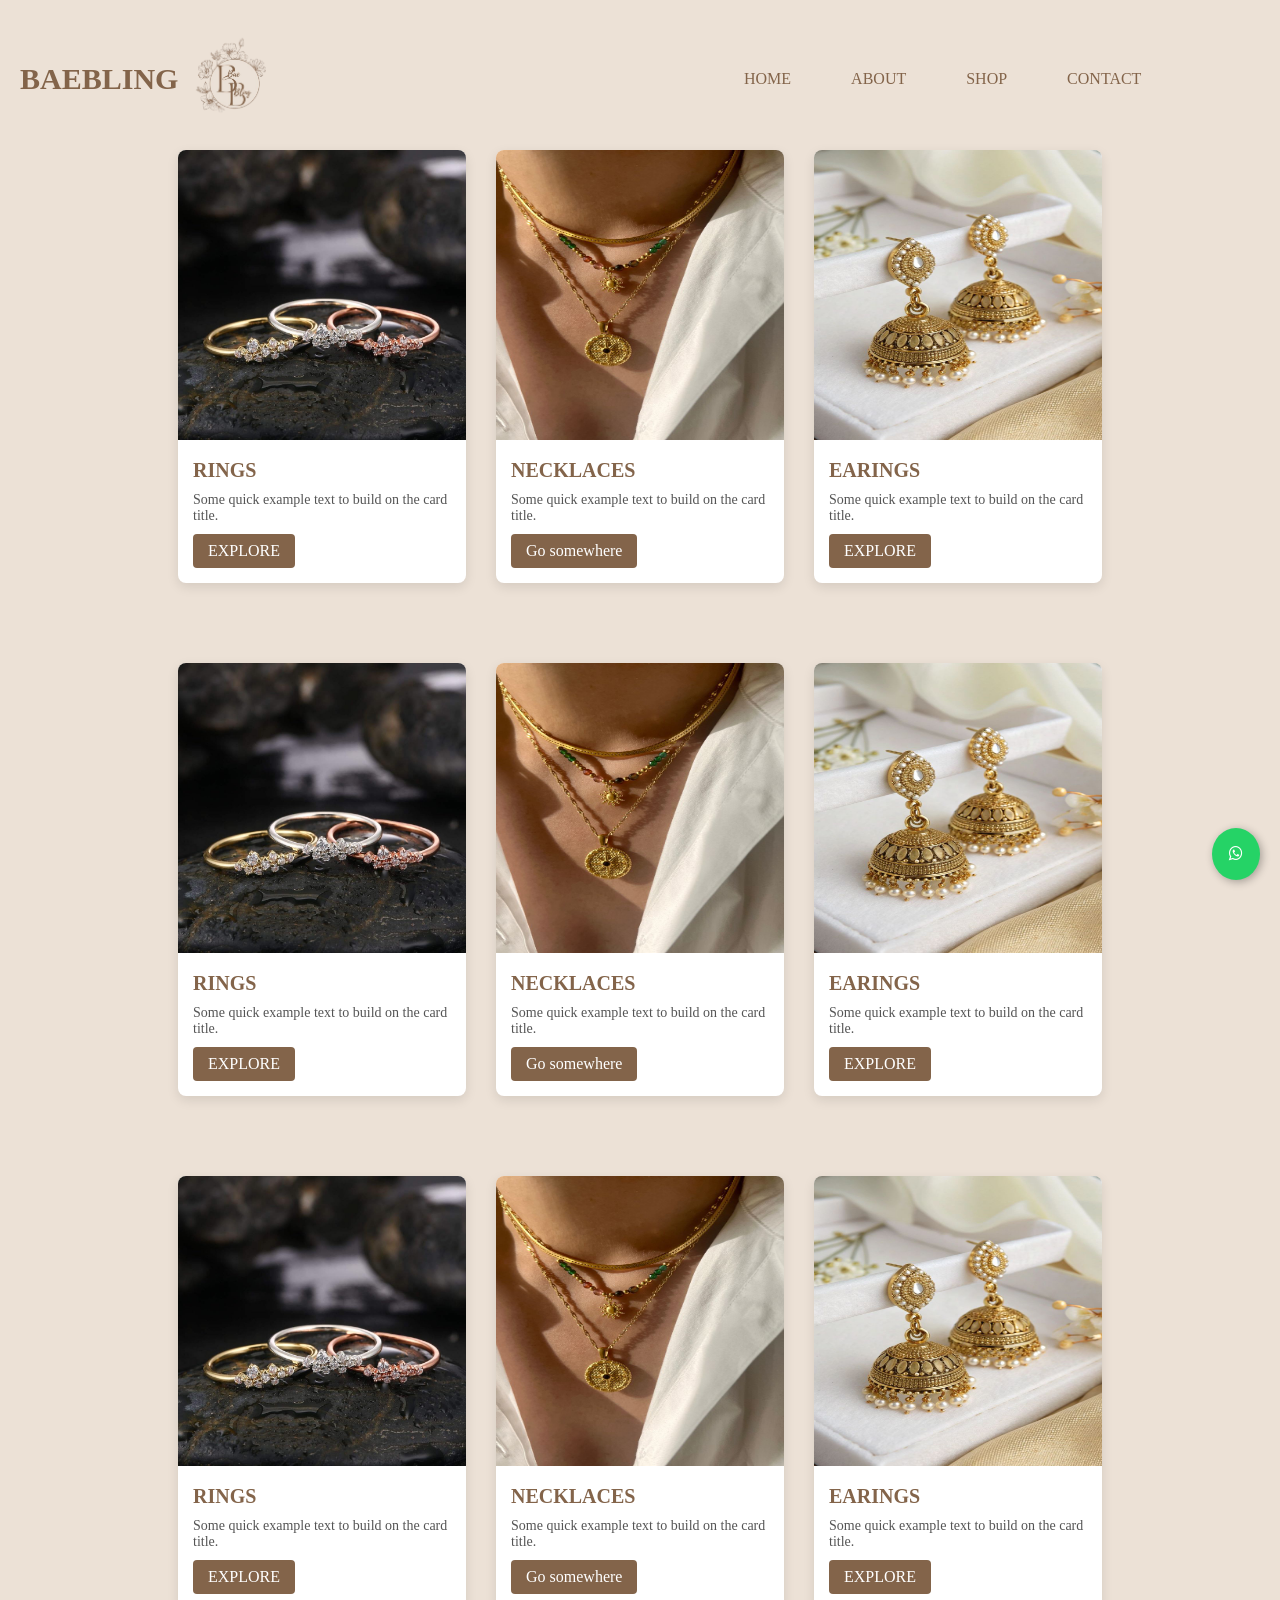
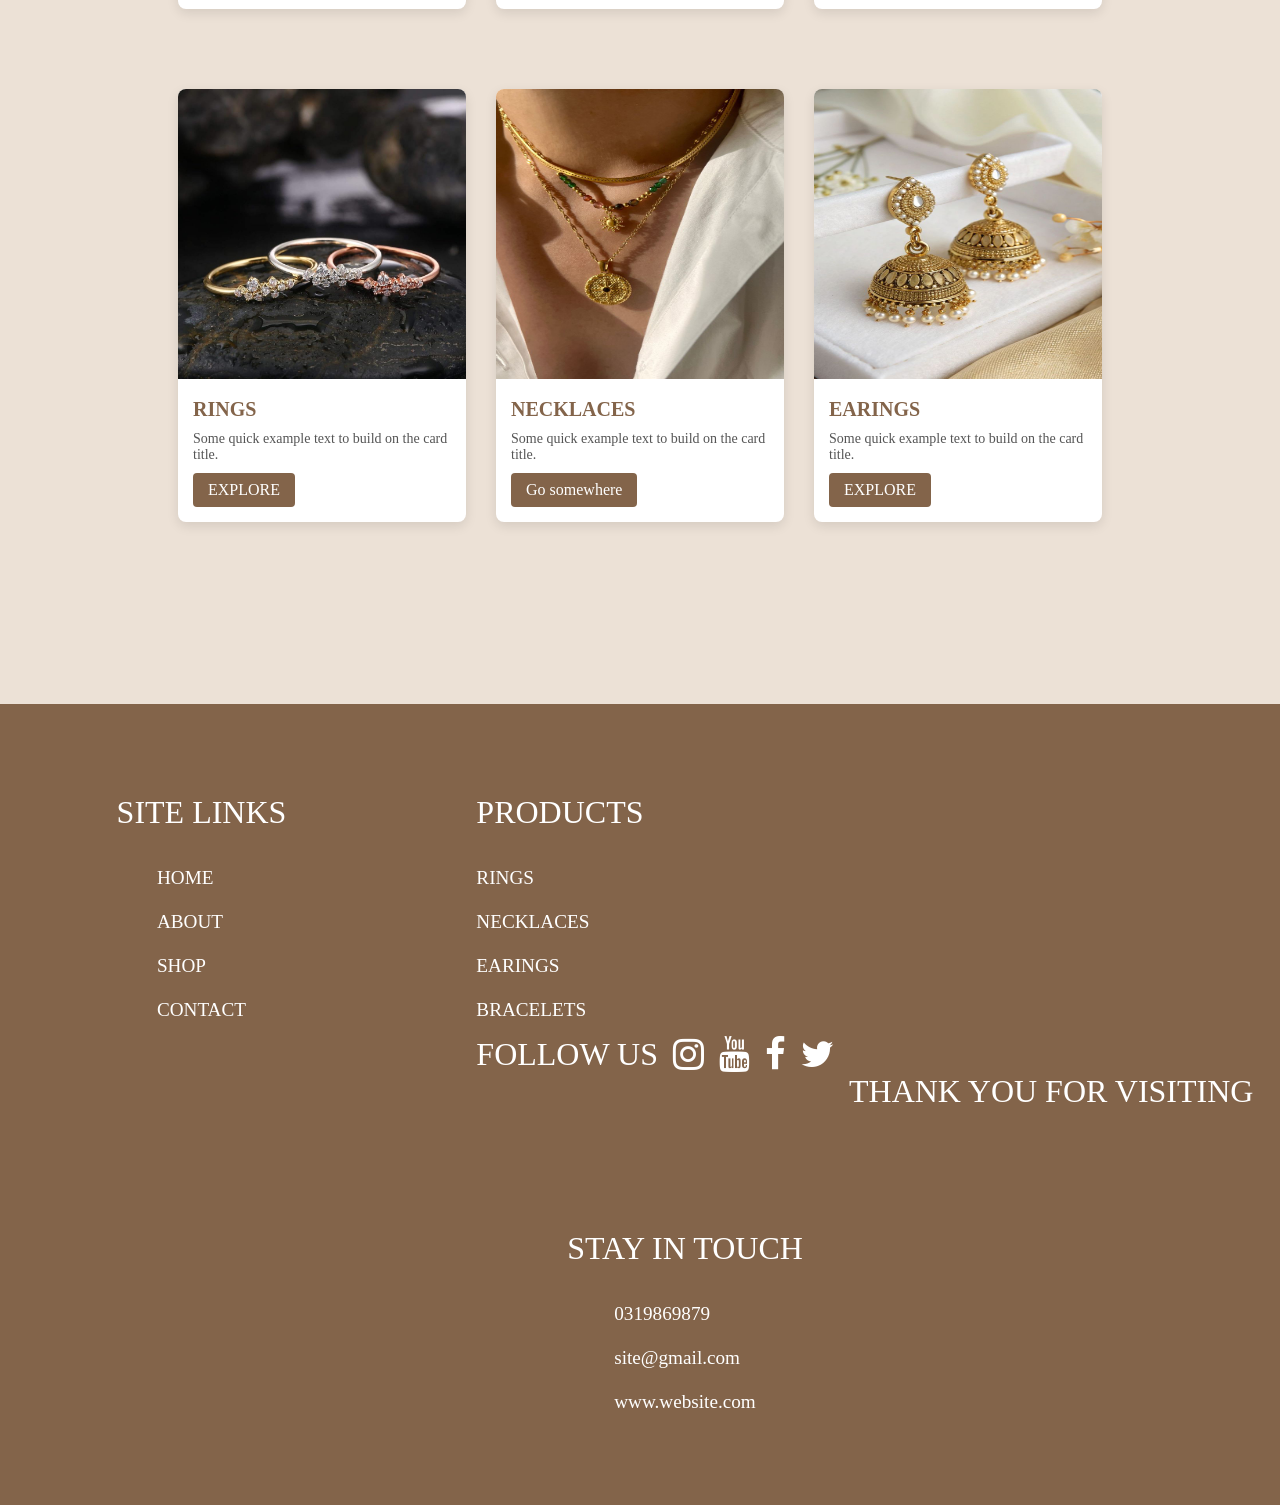
<file: jewelry website/jhumka.html>
<!DOCTYPE html>
<html lang="en">
<head>
    <meta charset="UTF-8">
    <meta name="viewport" content="width=device-width, initial-scale=1.0">
    <title>Document</title>
<link rel="stylesheet" href="style.css">
<!-- this is library for icons -->
<link rel="stylesheet" href="https://cdnjs.cloudflare.com/ajax/libs/font-awesome/4.7.0/css/font-awesome.min.css">
</head>
<body>
     <nav class="navbar">
            <div class="logo">BaeBling
            </div>
            <div>
                <img src="pics/logopic.png" alt="load"></div>
            <div class="nav-links">    <ul>
        <li><a href="index.html">HOME</a></li>
        <li> <a href="about.html">ABOUT</a></li>
        <li><a href="">SHOP</a></li>
       <li><a href="">CONTACT</a></li>
       </ul></div></nav>
       <br><br><br>
       <br><br>
    <div class="maincard">
  <div class="card">
    <img class="card-img-top" src="pics/rings.png" alt="Card image cap">
    <div class="card-body">
      <h5 class="card-title">RINGS </h5>
      <p class="card-text">Some quick example text to build on the card title.</p>
      <a href="rings.html" class="btn">EXPLORE</a>
    </div>
  </div>
  <!--  2 card -->
     <div class="card">
    <img class="card-img-top" src="pics/Necklaces.jfif" alt="Card image cap">
    <div class="card-body">
      <h5 class="card-title">NECKLACES</h5>
      <p class="card-text">Some quick example text to build on the card title.</p>
      <a href="#" class="btn">Go somewhere</a>
    </div>
  </div>
  <!-- 3rd card -->
    <div class="card">
    <img class="card-img-top" src="pics/earing.jfif" alt="Card image cap">
    <div class="card-body">
      <h5 class="card-title">EARINGS</h5>
      <p class="card-text">Some quick example text to build on the card title.</p>
      <a href="earings.html" class="btn">EXPLORE</a>
    </div>
  </div>
</div>
    <div class="maincard">
  <div class="card">
    <img class="card-img-top" src="pics/rings.png" alt="Card image cap">
    <div class="card-body">
      <h5 class="card-title">RINGS </h5>
      <p class="card-text">Some quick example text to build on the card title.</p>
      <a href="rings.html" class="btn">EXPLORE</a>
    </div>
  </div>
  <!--  2 card -->
     <div class="card">
    <img class="card-img-top" src="pics/Necklaces.jfif" alt="Card image cap">
    <div class="card-body">
      <h5 class="card-title">NECKLACES</h5>
      <p class="card-text">Some quick example text to build on the card title.</p>
      <a href="#" class="btn">Go somewhere</a>
    </div>
  </div>
  <!-- 3rd card -->
    <div class="card">
    <img class="card-img-top" src="pics/earing.jfif" alt="Card image cap">
    <div class="card-body">
      <h5 class="card-title">EARINGS</h5>
      <p class="card-text">Some quick example text to build on the card title.</p>
      <a href="earings.html" class="btn">EXPLORE</a>
    </div>
  </div>
</div>
    <div class="maincard">
  <div class="card">
    <img class="card-img-top" src="pics/rings.png" alt="Card image cap">
    <div class="card-body">
      <h5 class="card-title">RINGS </h5>
      <p class="card-text">Some quick example text to build on the card title.</p>
      <a href="rings.html" class="btn">EXPLORE</a>
    </div>
  </div>
  <!--  2 card -->
     <div class="card">
    <img class="card-img-top" src="pics/Necklaces.jfif" alt="Card image cap">
    <div class="card-body">
      <h5 class="card-title">NECKLACES</h5>
      <p class="card-text">Some quick example text to build on the card title.</p>
      <a href="#" class="btn">Go somewhere</a>
    </div>
  </div>
  <!-- 3rd card -->
    <div class="card">
    <img class="card-img-top" src="pics/earing.jfif" alt="Card image cap">
    <div class="card-body">
      <h5 class="card-title">EARINGS</h5>
      <p class="card-text">Some quick example text to build on the card title.</p>
      <a href="earings.html" class="btn">EXPLORE</a>
    </div>
  </div>
</div>
    <div class="maincard">
  <div class="card">
    <img class="card-img-top" src="pics/rings.png" alt="Card image cap">
    <div class="card-body">
      <h5 class="card-title">RINGS </h5>
      <p class="card-text">Some quick example text to build on the card title.</p>
      <a href="rings.html" class="btn">EXPLORE</a>
    </div>
  </div>
  <!--  2 card -->
     <div class="card">
    <img class="card-img-top" src="pics/Necklaces.jfif" alt="Card image cap">
    <div class="card-body">
      <h5 class="card-title">NECKLACES</h5>
      <p class="card-text">Some quick example text to build on the card title.</p>
      <a href="#" class="btn">Go somewhere</a>
    </div>
  </div>
  <!-- 3rd card -->
    <div class="card">
    <img class="card-img-top" src="pics/earing.jfif" alt="Card image cap">
    <div class="card-body">
      <h5 class="card-title">EARINGS</h5>
      <p class="card-text">Some quick example text to build on the card title.</p>
      <a href="earings.html" class="btn">EXPLORE</a>
    </div>
  </div>
</div><br><br><br><br>
 
<!-- last footer section -->
<footer>
  <div class="footer">
    <div  class="div2">
<p>  SITE LINKS </p><br><br>

<div class="nav-links">    <ul>
        <li><a href="">HOME</a></li><br>
        <li> <a href="about.html">ABOUT</a></li><br>
        <li><a href="">SHOP</a></li><br>
       <li><a href="">CONTACT</a></li>
       </ul></div>
</div>
<div  class="div2">
<p>  PRODUCTS</p><br><br>

<div class="nav-links">    <ul>
        <li><a href="">RINGS</a></li><br>
        <li> <a href="">NECKLACES</a></li><br>
        <li><a href="">EARINGS</a></li><br>
       <li><a href="">BRACELETS</a></li>
       <li class="follow-section">FOLLOW US <br> 
        <a href="">
        <i class="fa fa-instagram" style="font-size:36px"></i>
       </a>
        <a href="">
        <i class="fa fa-youtube" style="font-size:36px"></i>
       </a>
        <a href="">
        <i class="fa fa-facebook" style="font-size:36px"></i>
       </a>
        <a href="">
        <i class="fa fa-twitter" style="font-size:36px"></i>
       </a><br>
       THANK YOU FOR VISITING
</li>
       </ul> </div></div>
<div  class="div2" >
<p>  STAY IN TOUCH </p><br><br>
<div class="nav-links"id="lastfont">    <ul>
        <li>0319869879</li><br>
        <li>site@gmail.com</li><br>
        <li>www.website.com</li><br>
       </ul></div></div>
</footer>
<a href="https://wa.me/923198668108" class="whatsapp-float" target="_blank">
    <i class="fa fa-whatsapp"></i>
</a>
<script src="script.js"></script>
</body>
</html>
</file>
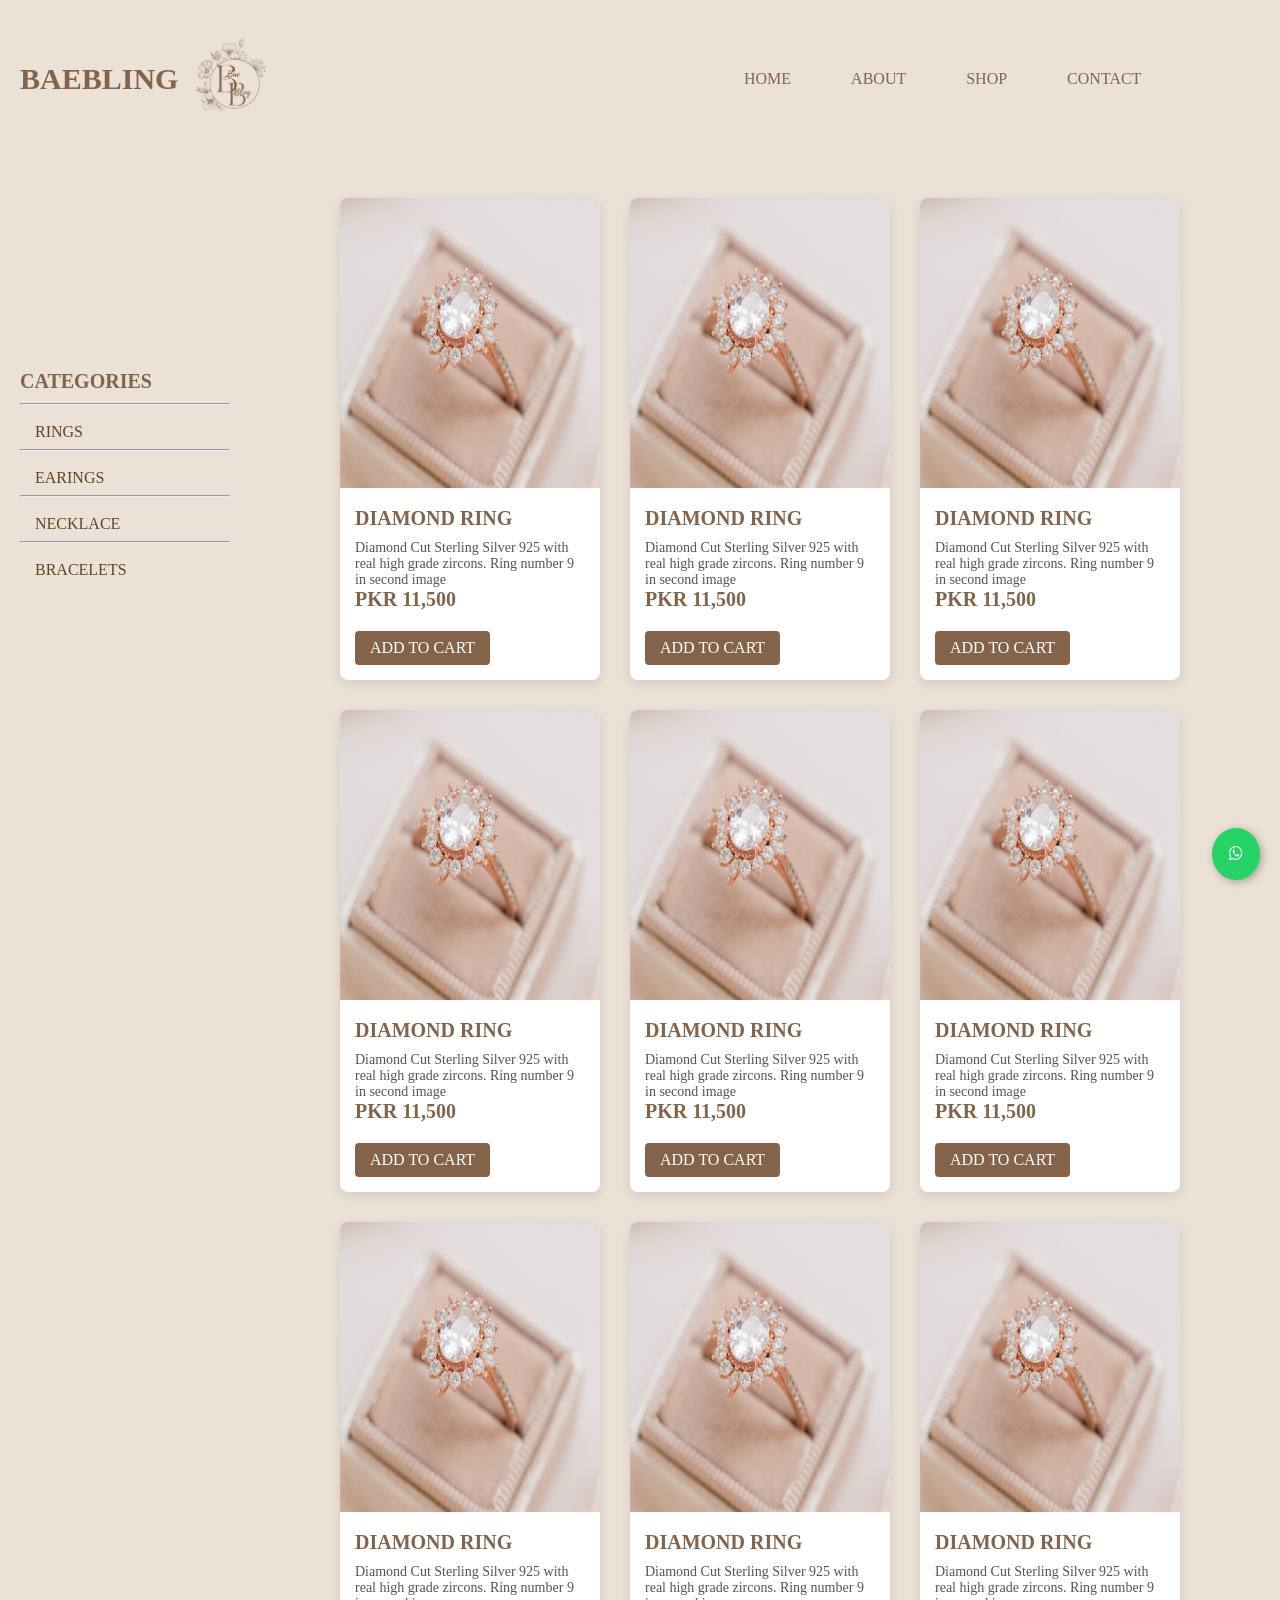
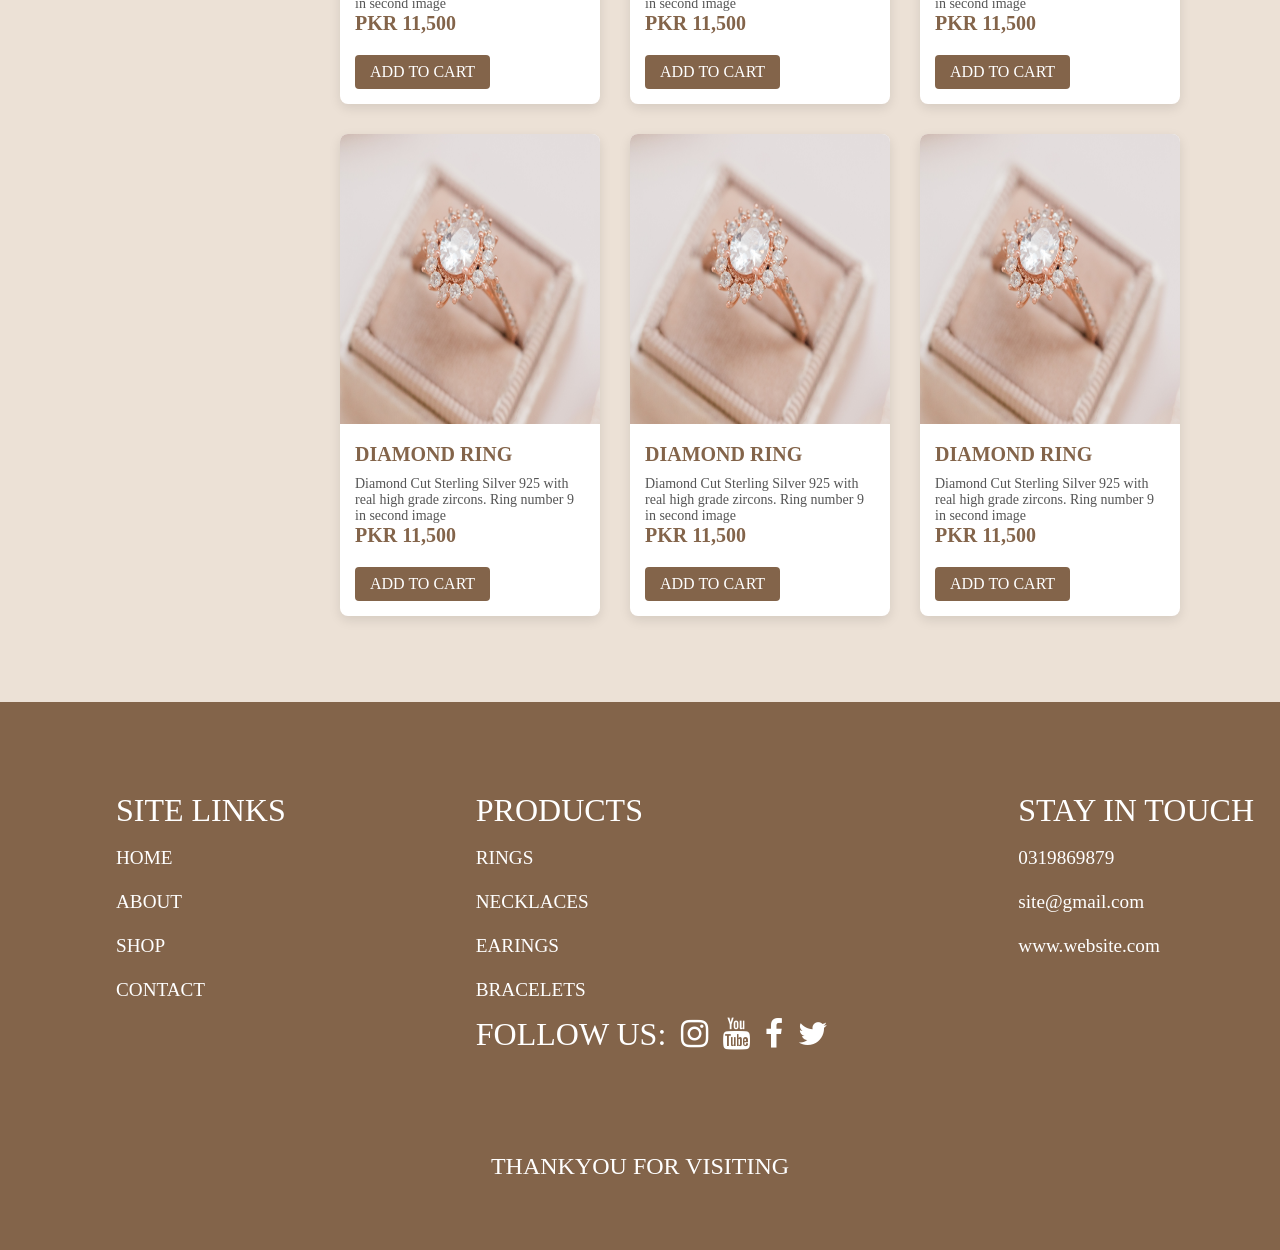
<file: jewelry website/rings.html>
<!DOCTYPE html>
<html lang="en">
<head>
    <meta charset="UTF-8">
    <meta name="viewport" content="width=device-width, initial-scale=1.0">
    <link rel="stylesheet" href="style.css">
    <!-- this is library for icons -->
<link rel="stylesheet" href="https://cdnjs.cloudflare.com/ajax/libs/font-awesome/4.7.0/css/font-awesome.min.css">
    <title>RINGS</title>
</head>
<body>
    <nav class="navbar">
           <div class="logo">BaeBling
            </div>
            <div>
                <img src="pics/logopic.png" alt="load"></div>
            <div class="nav-links">    <ul>
        <li><a href="">HOME</a></li>
        <li> <a href="about.html">ABOUT</a></li>
        <li><a href="">SHOP</a></li>
       <li><a href="">CONTACT</a></li>
       </ul></div></nav>
       <br><br><br><br><br><br><br>
       <br><br><br><br>

       
    <!-- stoooooooooooop -->
     <!-- Sidebar Start -->
<div class="sidebar">
  <!-- Categories yaha rakhni hain -->
  <div class="card" id="category">
    <div class="card-body" id="category-body">
      <h5 class="card-title">CATEGORIES </h5><hr>
      <a href="rings.html" class="btn" id="button">RINGS</a><br><hr>
      <a href="rings.html" class="btn" id="button">EARINGS</a><br><hr>
      <a href="rings.html" class="btn" id="button">NECKLACE</a><br><hr>
      <a href="rings.html" class="btn" id="button">BRACELETS</a>
    </div>
  </div>
</div>
<!-- Sidebar End -->
  <div class="cards">
    <!-- Saare cards yaha rakhne hain -->
     <div class="card">
    <img class="card-img-top" src="pics/ring1.png" alt="Card image cap">
    <div class="card-body">
         <h5 class="card-title">DIAMOND RING </h5>
         <p class="card-text">Diamond Cut Sterling Silver 925 with real high grade zircons. Ring number 9 in second image</p>
      <h5 class="card-title">PKR 11,500 </h5>
     <a href="rings.html" class="btn" id="ring-button">ADD TO CART</a>
    </div>
  </div>
  <!--  2 card -->
   <div class="card">
    <img class="card-img-top" src="pics/ring1.png" alt="Card image cap">
    <div class="card-body">
         <h5 class="card-title">DIAMOND RING </h5>
         <p class="card-text">Diamond Cut Sterling Silver 925 with real high grade zircons. Ring number 9 in second image</p>
      <h5 class="card-title">PKR 11,500 </h5>
     <a href="rings.html" class="btn" id="ring-button">ADD TO CART</a>
    </div>
  </div>
  <!-- 3rd card -->
   <div class="card">
    <img class="card-img-top" src="pics/ring1.png" alt="Card image cap">
    <div class="card-body">
         <h5 class="card-title">DIAMOND RING </h5>
         <p class="card-text">Diamond Cut Sterling Silver 925 with real high grade zircons. Ring number 9 in second image</p>
      <h5 class="card-title">PKR 11,500 </h5>
     <a href="rings.html" class="btn" id="ring-button">ADD TO CART</a>
    </div>
  </div>
<!-- 2nd ring row -->
<div class="card">
    <img class="card-img-top" src="pics/ring1.png" alt="Card image cap">
    <div class="card-body">
         <h5 class="card-title">DIAMOND RING </h5>
         <p class="card-text">Diamond Cut Sterling Silver 925 with real high grade zircons. Ring number 9 in second image</p>
      <h5 class="card-title">PKR 11,500 </h5>
     <a href="rings.html" class="btn" id="ring-button">ADD TO CART</a>
    </div>
  </div>
  <!--  2 card -->
    <div class="card">
    <img class="card-img-top" src="pics/ring1.png" alt="Card image cap">
    <div class="card-body">
         <h5 class="card-title">DIAMOND RING </h5>
         <p class="card-text">Diamond Cut Sterling Silver 925 with real high grade zircons. Ring number 9 in second image</p>
      <h5 class="card-title">PKR 11,500 </h5>
     <a href="rings.html" class="btn" id="ring-button">ADD TO CART</a>
    </div>
  </div>
  <!-- 3rd card -->
    <div class="card">
    <img class="card-img-top" src="pics/ring1.png" alt="Card image cap">
    <div class="card-body">
         <h5 class="card-title">DIAMOND RING </h5>
         <p class="card-text">Diamond Cut Sterling Silver 925 with real high grade zircons. Ring number 9 in second image</p>
      <h5 class="card-title">PKR 11,500 </h5>
     <a href="rings.html" class="btn" id="ring-button">ADD TO CART</a>
    </div>
  </div>
<!-- 3rd ring row -->
 <div class="card">
    <img class="card-img-top" src="pics/ring1.png" alt="Card image cap">
    <div class="card-body">
         <h5 class="card-title">DIAMOND RING </h5>
         <p class="card-text">Diamond Cut Sterling Silver 925 with real high grade zircons. Ring number 9 in second image</p>
      <h5 class="card-title">PKR 11,500 </h5>
     <a href="rings.html" class="btn" id="ring-button">ADD TO CART</a>
    </div>
  </div>
  <!--  2 card -->
    <div class="card">
    <img class="card-img-top" src="pics/ring1.png" alt="Card image cap">
    <div class="card-body">
         <h5 class="card-title">DIAMOND RING </h5>
         <p class="card-text">Diamond Cut Sterling Silver 925 with real high grade zircons. Ring number 9 in second image</p>
      <h5 class="card-title">PKR 11,500 </h5>
     <a href="rings.html" class="btn" id="ring-button">ADD TO CART</a>
    </div>
  </div>
  <!-- 3rd card -->
  <div class="card">
    <img class="card-img-top" src="pics/ring1.png" alt="Card image cap">
    <div class="card-body">
         <h5 class="card-title">DIAMOND RING </h5>
         <p class="card-text">Diamond Cut Sterling Silver 925 with real high grade zircons. Ring number 9 in second image</p>
      <h5 class="card-title">PKR 11,500 </h5>
     <a href="rings.html" class="btn" id="ring-button">ADD TO CART</a>
    </div>
  </div>
<!-- 4th ring row -->
 <div class="card">
    <img class="card-img-top" src="pics/ring1.png" alt="Card image cap">
    <div class="card-body">
         <h5 class="card-title">DIAMOND RING </h5>
         <p class="card-text">Diamond Cut Sterling Silver 925 with real high grade zircons. Ring number 9 in second image</p>
      <h5 class="card-title">PKR 11,500 </h5>
     <a href="rings.html" class="btn" id="ring-button">ADD TO CART</a>
    </div>
  </div>
  <!--  2 card -->
    <div class="card">
    <img class="card-img-top" src="pics/ring1.png" alt="Card image cap">
    <div class="card-body">
         <h5 class="card-title">DIAMOND RING </h5>
         <p class="card-text">Diamond Cut Sterling Silver 925 with real high grade zircons. Ring number 9 in second image</p>
      <h5 class="card-title">PKR 11,500 </h5>
     <a href="rings.html" class="btn" id="ring-button">ADD TO CART</a>
    </div>
  </div>
  <!-- 3rd card -->
   <div class="card">
    <img class="card-img-top" src="pics/ring1.png" alt="Card image cap">
    <div class="card-body">
         <h5 class="card-title">DIAMOND RING </h5>
         <p class="card-text">Diamond Cut Sterling Silver 925 with real high grade zircons. Ring number 9 in second image</p>
      <h5 class="card-title">PKR 11,500 </h5>
     <a href="rings.html" class="btn" id="ring-button">ADD TO CART</a>
    </div>
  </div>
</div>
  </div><br><br>
   <!-- last footer section -->
<footer class="footer">
  <div class="div2">
    <p>SITE LINKS</p> <br>
    <ul>
      <li><a href="index.html">HOME</a></li><br>
      <li><a href="about.html">ABOUT</a></li><br>
      <li><a href="shop.html">SHOP</a></li><br>
      <li><a href="contact.html">CONTACT</a></li>
    </ul>
  </div>
  <div class="div2">
    <p>PRODUCTS</p> <br>
    <ul>
      <li><a href="rings.html">RINGS</a></li><br>
      <li><a href="">NECKLACES</a></li><br>
      <li><a href="earings.html">EARINGS</a></li><br>
      <li><a href="">BRACELETS</a></li>
    </ul>
    <div class="follow-section">
      FOLLOW US: 
      <a href=""><i class="fa fa-instagram"></i></a>
      <a href=""><i class="fa fa-youtube"></i></a>
      <a href=""><i class="fa fa-facebook"></i></a>
      <a href=""><i class="fa fa-twitter"></i></a>
     
    </div>
  </div>
  <div class="div2">
    <p>STAY IN TOUCH</p> <br>
    <ul>
      <li>0319869879</li><br>
      <li>site@gmail.com</li><br>
      <li>www.website.com</li>
    </ul>
  </div>
   <p>THANKYOU FOR VISITING</p>
</footer>
<a href="https://wa.me/923198668108" class="whatsapp-float" target="_blank">
    <i class="fa fa-whatsapp"></i>
</a>
</body>
</html>
</file>
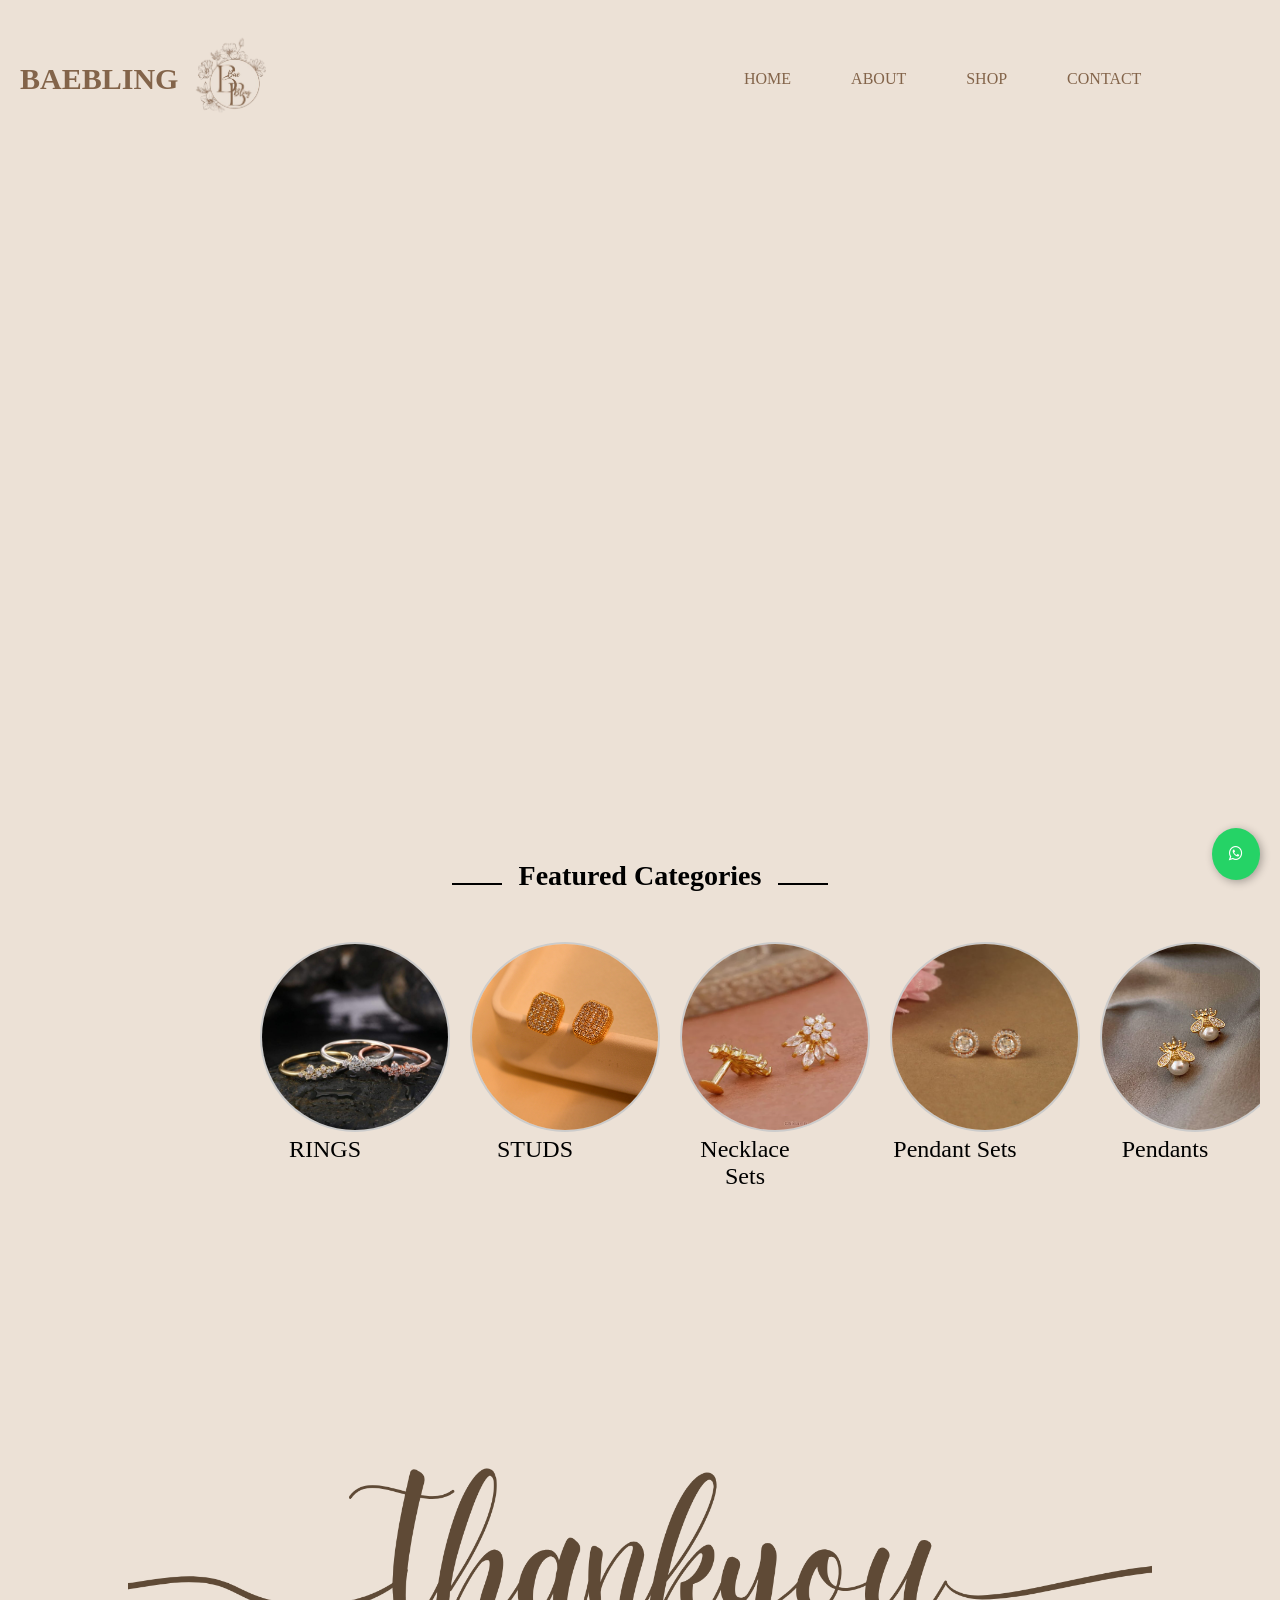
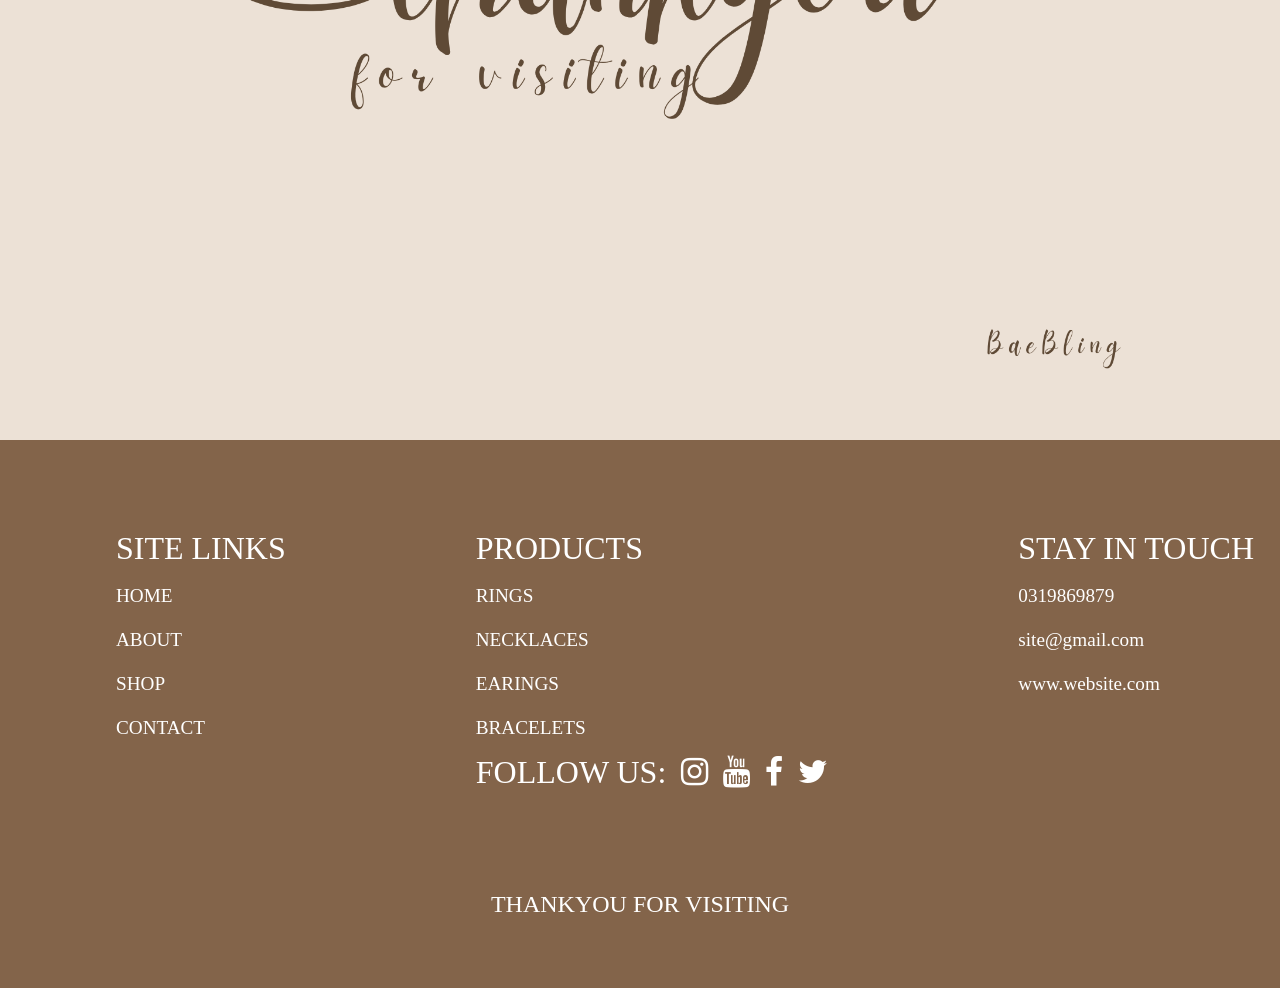
<file: jewelry website/shop.html>
<!DOCTYPE html>
<html lang="en">
<head>
    <meta charset="UTF-8">
    <meta name="viewport" content="width=device-width, initial-scale=1.0">
    <title>Document</title>
<link rel="stylesheet" href="style.css">
<!-- this is library for icons -->
<link rel="stylesheet" href="https://cdnjs.cloudflare.com/ajax/libs/font-awesome/4.7.0/css/font-awesome.min.css">
</head>
<body>
    <nav class="navbar">
            <div class="logo">BaeBling
            </div>
            <div>
                <img src="pics/logopic.png" alt="load"></div>
            <div class="nav-links">    <ul>
        <li><a href="index.html">HOME</a></li>
        <li> <a href="about.html">ABOUT</a></li>
        <li><a href="shop.html">SHOP</a></li>
       <li><a href="contact.html">CONTACT</a></li>
       </ul></div></nav>
       <br><br><br><br><br><br><br>
       
       <video autoplay muted loop playsinline>
  <source src="shopvid.mp4" type="video/mp4">
  Your browser does not support the video tag.
</video> <br><br><br><br> <br><br>
       <section class="featured-section">
  <h2><span></span> Featured Categories <span></span></h2>

  <div class="carousel-track">
    <div class="circle-card">
      <img src="pics/rings.png" alt="RINGS">
      <p>RINGS </p>
    </div>
    <div class="circle-card">
      <img src="studpics/s6.webp" alt="STUDS">
      <p>STUDS</p>
    </div>
    <div class="circle-card">
      <img src="studpics/s8.webp" alt="Necklace Sets">
      <p>Necklace Sets</p>
    </div>
    <div class="circle-card">
      <img src="studpics/s9.jpg" alt="Pendant Sets">
      <p>Pendant Sets</p>
    </div>
    <div class="circle-card">
      <img src="studpics/s12.jpg" alt="Pendants">
      <p>Pendants</p>
    </div>
  </div>
</section>
<center><img src="pics/typic.png" alt="" class="typic"></center>

       <!-- last footer section -->
<footer class="footer">
  <div class="div2">
    <p>SITE LINKS</p> <br>
    <ul>
      <li><a href="index.html">HOME</a></li><br>
      <li><a href="about.html">ABOUT</a></li><br>
      <li><a href="shop.html">SHOP</a></li><br>
      <li><a href="contact.html">CONTACT</a></li>
    </ul>
  </div>
  <div class="div2">
    <p>PRODUCTS</p><br>
    <ul>
      <li><a href="rings.html">RINGS</a></li><br>
      <li><a href="">NECKLACES</a></li><br>
      <li><a href="earings.html">EARINGS</a></li><br>
      <li><a href="">BRACELETS</a></li>
    </ul>
    <div class="follow-section">
      FOLLOW US: 
      <a href=""><i class="fa fa-instagram"></i></a>
      <a href=""><i class="fa fa-youtube"></i></a>
      <a href=""><i class="fa fa-facebook"></i></a>
      <a href=""><i class="fa fa-twitter"></i></a>
     
    </div>
  </div>
  <div class="div2">
    <p>STAY IN TOUCH</p> <br>
    <ul>
      <li>0319869879</li><br>
      <li>site@gmail.com</li><br>
      <li>www.website.com</li>
    </ul>
  </div>
   <p>THANKYOU FOR VISITING</p>
</footer>
<a href="https://wa.me/923198668108" class="whatsapp-float" target="_blank">
    <i class="fa fa-whatsapp"></i>
</a>

       <script src="script.js"></script>
</body>
</html>
</file>
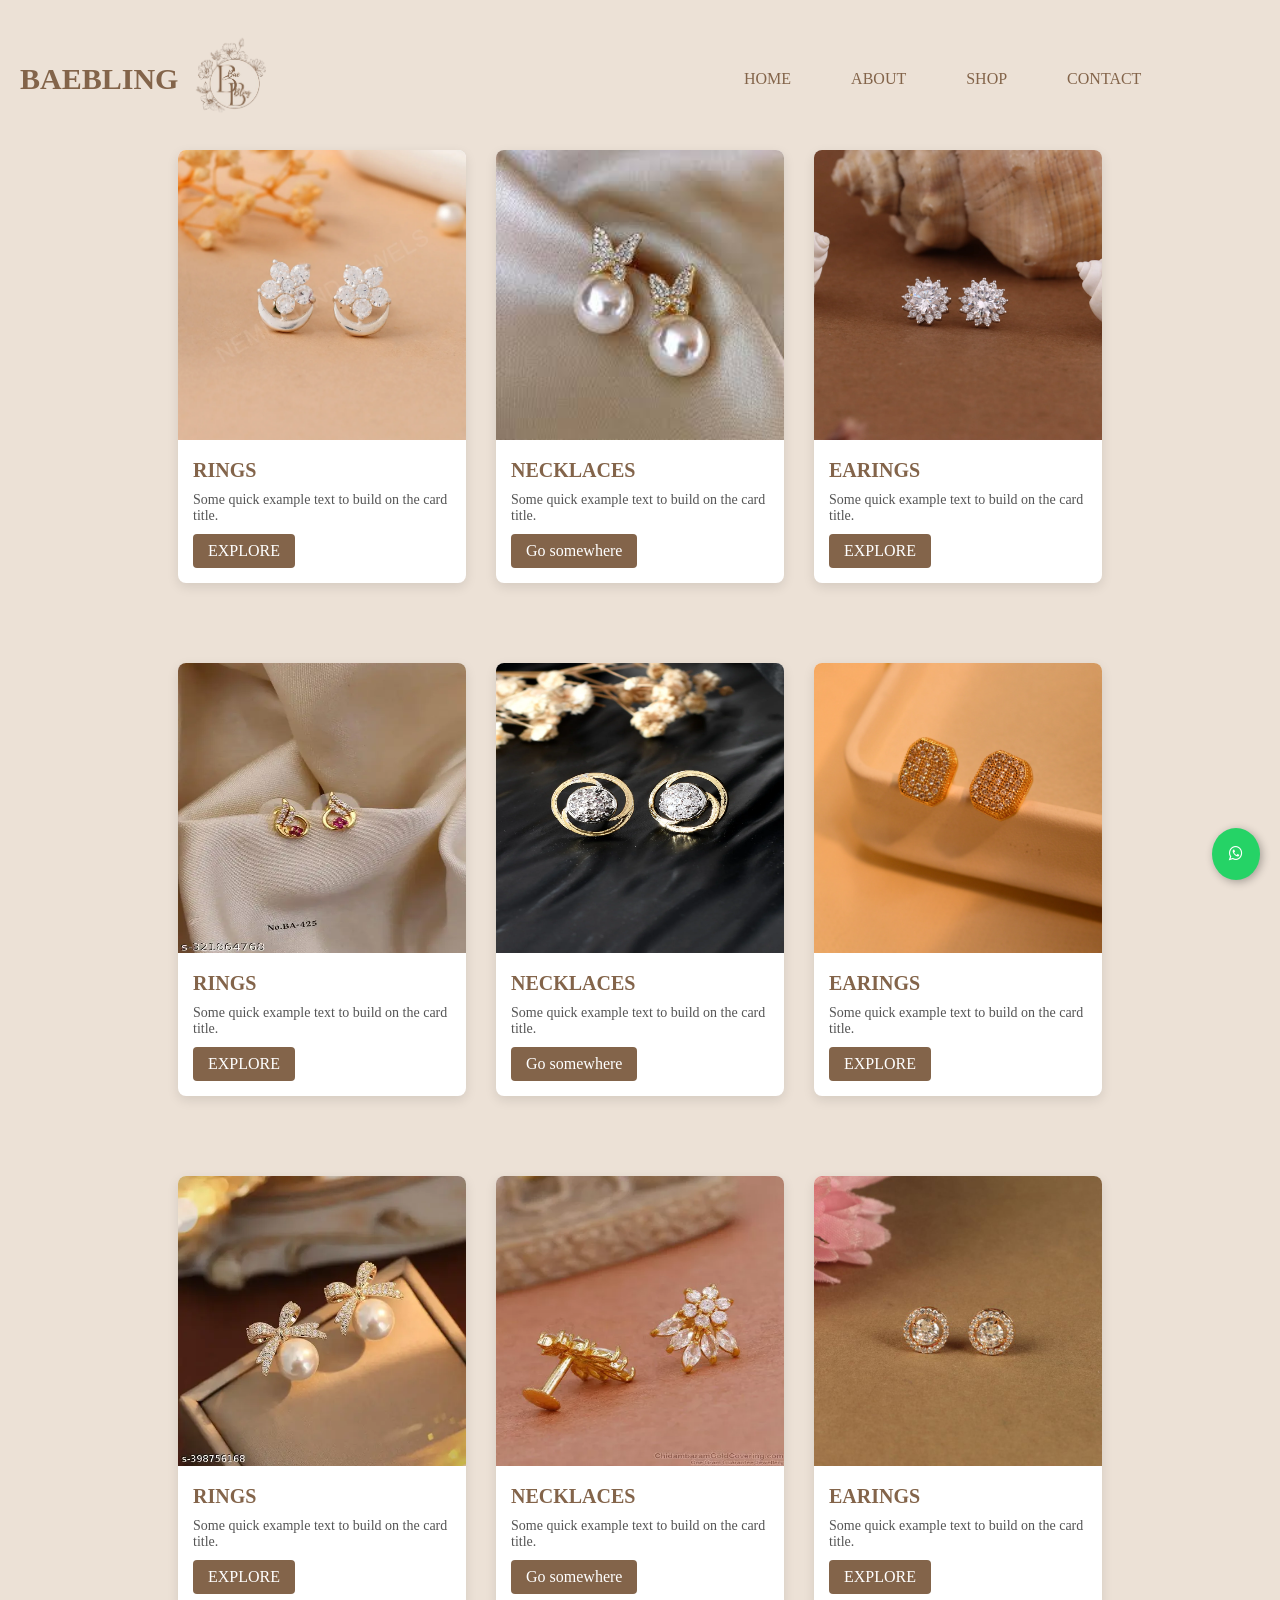
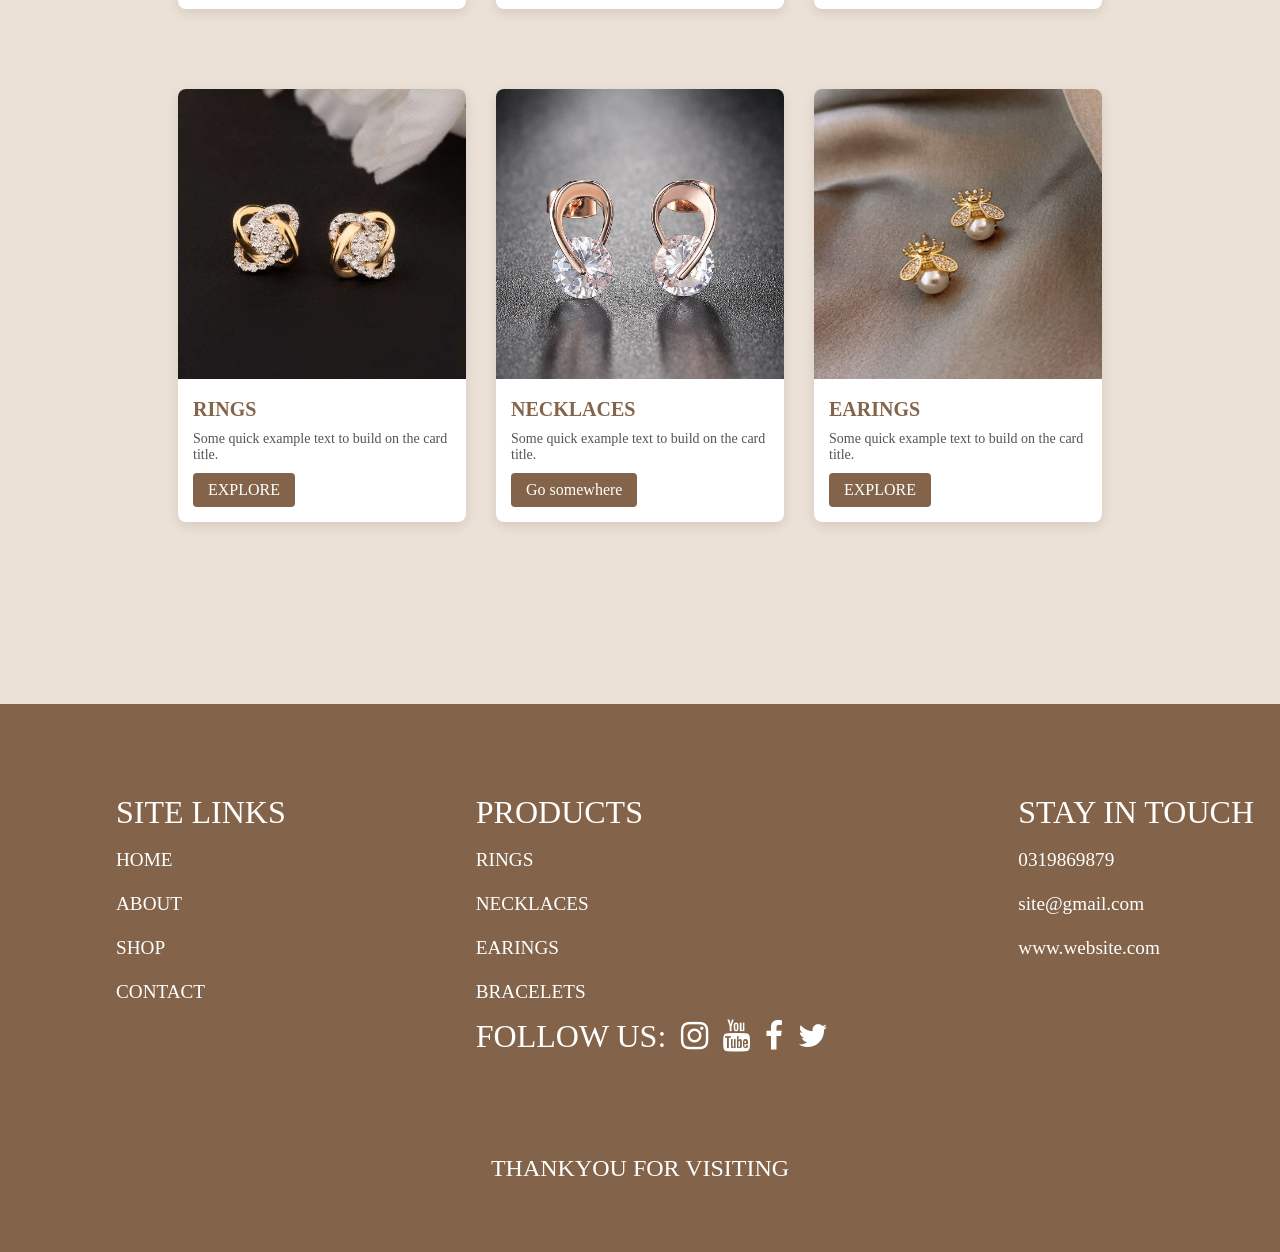
<file: jewelry website/studs.html>
<!DOCTYPE html>
<html lang="en">
<head>
    <meta charset="UTF-8">
    <meta name="viewport" content="width=device-width, initial-scale=1.0">
    <title>Document</title>
<link rel="stylesheet" href="style.css">
<!-- this is library for icons -->
<link rel="stylesheet" href="https://cdnjs.cloudflare.com/ajax/libs/font-awesome/4.7.0/css/font-awesome.min.css">
</head>
<body>
     <nav class="navbar">
            <div class="logo">BaeBling
            </div>
            <div>
                <img src="pics/logopic.png" alt="load"></div>
            <div class="nav-links">    <ul>
        <li><a href="index.html">HOME</a></li>
        <li> <a href="about.html">ABOUT</a></li>
        <li><a href="shop.html">SHOP</a></li>
       <li><a href="contact.html">CONTACT</a></li>
       </ul></div></nav>
       <br><br><br>
       <br><br>
    <div class="maincard">
  <div class="card">
    <img class="card-img-top" src="studpics/s1.webp" alt="Card image cap">
    <div class="card-body">
      <h5 class="card-title">RINGS </h5>
      <p class="card-text">Some quick example text to build on the card title.</p>
      <a href="rings.html" class="btn">EXPLORE</a>
    </div>
  </div>
  <!--  2 card -->
     <div class="card">
    <img class="card-img-top" src="studpics/s2.jfif" alt="Card image cap">
    <div class="card-body">
      <h5 class="card-title">NECKLACES</h5>
      <p class="card-text">Some quick example text to build on the card title.</p>
      <a href="#" class="btn">Go somewhere</a>
    </div>
  </div>
  <!-- 3rd card -->
    <div class="card">
    <img class="card-img-top" src="studpics/s3.webp" alt="Card image cap">
    <div class="card-body">
      <h5 class="card-title">EARINGS</h5>
      <p class="card-text">Some quick example text to build on the card title.</p>
      <a href="earings.html" class="btn">EXPLORE</a>
    </div>
  </div>
</div>
    <div class="maincard">
  <div class="card">
    <img class="card-img-top" src="studpics/s4.webp" alt="Card image cap">
    <div class="card-body">
      <h5 class="card-title">RINGS </h5>
      <p class="card-text">Some quick example text to build on the card title.</p>
      <a href="rings.html" class="btn">EXPLORE</a>
    </div>
  </div>
  <!--  2 card -->
     <div class="card">
    <img class="card-img-top" src="studpics/s5.webp" alt="Card image cap">
    <div class="card-body">
      <h5 class="card-title">NECKLACES</h5>
      <p class="card-text">Some quick example text to build on the card title.</p>
      <a href="#" class="btn">Go somewhere</a>
    </div>
  </div>
  <!-- 3rd card -->
    <div class="card">
    <img class="card-img-top" src="studpics/s6.webp" alt="Card image cap">
    <div class="card-body">
      <h5 class="card-title">EARINGS</h5>
      <p class="card-text">Some quick example text to build on the card title.</p>
      <a href="earings.html" class="btn">EXPLORE</a>
    </div>
  </div>
</div>
    <div class="maincard">
  <div class="card">
    <img class="card-img-top" src="studpics/s7.webp" alt="Card image cap">
    <div class="card-body">
      <h5 class="card-title">RINGS </h5>
      <p class="card-text">Some quick example text to build on the card title.</p>
      <a href="rings.html" class="btn">EXPLORE</a>
    </div>
  </div>
  <!--  2 card -->
     <div class="card">
    <img class="card-img-top" src="studpics/s8.webp" alt="Card image cap">
    <div class="card-body">
      <h5 class="card-title">NECKLACES</h5>
      <p class="card-text">Some quick example text to build on the card title.</p>
      <a href="#" class="btn">Go somewhere</a>
    </div>
  </div>
  <!-- 3rd card -->
    <div class="card">
    <img class="card-img-top" src="studpics/s9.jpg" alt="Card image cap">
    <div class="card-body">
      <h5 class="card-title">EARINGS</h5>
      <p class="card-text">Some quick example text to build on the card title.</p>
      <a href="earings.html" class="btn">EXPLORE</a>
    </div>
  </div>
</div>
    <div class="maincard">
  <div class="card">
    <img class="card-img-top" src="studpics/s10.jpg" alt="Card image cap">
    <div class="card-body">
      <h5 class="card-title">RINGS </h5>
      <p class="card-text">Some quick example text to build on the card title.</p>
      <a href="rings.html" class="btn">EXPLORE</a>
    </div>
  </div>
  <!--  2 card -->
     <div class="card">
    <img class="card-img-top" src="studpics/s11.webp" alt="Card image cap">
    <div class="card-body">
      <h5 class="card-title">NECKLACES</h5>
      <p class="card-text">Some quick example text to build on the card title.</p>
      <a href="#" class="btn">Go somewhere</a>
    </div>
  </div>
  <!-- 3rd card -->
    <div class="card">
    <img class="card-img-top" src="studpics/s12.jpg" alt="Card image cap">
    <div class="card-body">
      <h5 class="card-title">EARINGS</h5>
      <p class="card-text">Some quick example text to build on the card title.</p>
      <a href="earings.html" class="btn">EXPLORE</a>
    </div>
  </div>
</div><br><br><br><br>
 <!-- last footer section -->
<footer class="footer">
  <div class="div2">
    <p>SITE LINKS</p> <br>
    <ul>
      <li><a href="index.html">HOME</a></li><br>
      <li><a href="about.html">ABOUT</a></li><br>
      <li><a href="shop.html">SHOP</a></li><br>
      <li><a href="contact.html">CONTACT</a></li>
    </ul>
  </div>
  <div class="div2">
    <p>PRODUCTS</p> <br>
    <ul>
      <li><a href="rings.html">RINGS</a></li><br>
      <li><a href="">NECKLACES</a></li><br>
      <li><a href="earings.html">EARINGS</a></li><br>
      <li><a href="">BRACELETS</a></li>
    </ul>
    <div class="follow-section">
      FOLLOW US: 
      <a href=""><i class="fa fa-instagram"></i></a>
      <a href=""><i class="fa fa-youtube"></i></a>
      <a href=""><i class="fa fa-facebook"></i></a>
      <a href=""><i class="fa fa-twitter"></i></a>
     
    </div>
  </div>
  <div class="div2">
    <p>STAY IN TOUCH</p> <br>
    <ul>
      <li>0319869879</li><br>
      <li>site@gmail.com</li><br>
      <li>www.website.com</li>
    </ul>
  </div>
   <p>THANKYOU FOR VISITING</p>
</footer>
<a href="https://wa.me/923198668108" class="whatsapp-float" target="_blank">
    <i class="fa fa-whatsapp"></i>
</a>
<script src="script.js"></script>
</body>
</html>
</file>
<file: jewelry website/style.css>
* {
  margin: 0;
  padding: 0;
  box-sizing: border-box;
}

body {
  background-color: #ece1d6;
  font-family: 'Times New Roman', Times, serif;
}

.navbar {
  padding: 10px 20px;
  display: flex;
  background-color: transparent;
  justify-content: space-between;
  align-items: center;
  position: fixed;     /* page se chipka rahega */
  top: 0;              /* bilkul upar */
  left: 0;
  width: 100%;         /* poori width le */
  z-index: 1000;       /* hamesha sab cheezon ke upar dikhe */
 
}

.logo {
  color: #83644a;
  font-size: 30px;
  font-weight: bold;
  text-transform: uppercase;
font-family: Cambria, Cochin, Georgia, Times, 'Times New Roman', serif;
}
img{
    width: 24%;
    
}
.navbar ul {
  list-style: none;
  display: flex;
  gap: 20px;
}
.nav-links{
    flex: 4;
  display: flex;
  justify-content: center;
}
.navbar ul li a {
  color: #83644a;
  text-decoration: none;
  padding: 8px 20px;
  transition: background 0.3s, color 0.3s;
}

.navbar ul li a:hover {
  background-color: white;
  color: #333;
  border-radius: 4px;
}
.mainpic {
  display: flex;
  justify-content: center;  /* horizontal center */
  align-items: center;      /* vertical center */
  height: 100vh;            /* full screen height */
}

.mainpic img {
  width: 1000px; /* or your preferred size */
}
  .maincard {
  display: flex;
  justify-content: center;   /* centers all cards */
  gap: 30px;                 /* spacing between cards */
  flex-wrap: wrap;           /* wraps on small screens */
  margin: 40px auto;
  max-width: 1200px;
  padding: 20px;
}

.card {
  background-color: white;
  border-radius: 8px;
  box-shadow: 0 4px 12px rgba(0,0,0,0.1);
  overflow: hidden;
  width: 18rem;
  transition: transform 0.3s;
}

.card:hover {
  transform: translateY(-5px);
}

.card-img-top {
  width: 100%;
  height: 290px;
  
}

.card-body {
  padding: 15px;
}

.card-title {
  font-size: 20px;
  color: #83644a;
  margin-bottom: 10px;
}

.card-text {
  font-size: 14px;
  color: #555;
}

.btn {
  display: inline-block;
  padding: 8px 15px;
  background-color: #83644a;
  color: white;
  text-decoration: none;
  border-radius: 4px;
  margin-top: 10px;
  transition: background 0.3s;
}

.btn:hover {
  background-color: #5f4a36;
}
.section2{
  margin-top: 230px;
  display: flex;
align-items: center;
 justify-content: center;  
  gap: 50px;   
  color: #5f4a36;
  font-family: Georgia, 'Times New Roman', Times, serif;
  font-size: larger;
}
.section2 img{
  width: 490px;
  height: 590px;
}
.div1 p{
  font-family:'Times New Roman', Times, serif;
  font-weight: bolder;
  font-size: xx-large;
}
.section3{
  display: flex;
align-items: center;
 justify-content: center;
  position: relative;
  text-align: center;
  color: #654321;
}
.section3 img{
  margin-top: 50px;
  display: flex;
width: 1100px;
  height: 700px;
opacity: 0.5;
}
.centered{
  margin-top: 240px;
  position: absolute;
  top: 50%;
  left: 50%;
  transform: translate(-50%,-50%);
  font-size:xx-large;
  font-weight: bolder;
}
.centered p{
  font-size: large;
  font-weight: lighter;
}
.footer {
  margin-top: 50px;
  background-color: #83644a;
  display: flex;
  justify-content: center;
  gap: 100px;
  padding: 70px 20px;
  color: white;
  flex-wrap: wrap;
}
 .div2{
  margin-top: 20px;
margin-left: 90px;
 }
 
.div2 p {
  font-size: xx-large;
  margin-bottom: none;
}
.div2 ul {
  list-style: none;
  font-size: larger;
}

.div2 ul li a {
  color: white;
  text-decoration: none;
}

.div2 ul li a:hover {
  background-color: #654321;
  color: white;
}

.follow-section {
  display: flex;
  gap: 15px;
  margin-top: 15px;
  font-size: xx-large;
}

i {
  font-size: 66px;
  color: white;
}
p{
  font-size: x-large;
}
#category{
  width: 0rem; 
  background-color: transparent;
  border-radius: 0;
   box-shadow: none;
  overflow: none;
  margin-left: 0px;
    width: 250px;
}

#category-body{
    /* position: absolute; */
  /* left: 50px; */
  /* width: 200px;
  height: 120px; */
    padding: 20px;
  width: auto;
  height: auto;
  position: static;
}
.maincard2 {
  display: flex;
  align-items: flex-start;
  gap: 30px;
  margin: 40px auto;
  max-width: 1400px;
  padding: 20px;
}

.sidebar {
  width: 250px;
  position: absolute;
  top: 350px; 
  /* Navbar ke neeche stick karega */
}

.cards {
    display: flex;
  flex-wrap: wrap;
  justify-content: center;
  gap: 30px;
  margin-left: 240px;
}
.cards > .card{
   width: 25%;
  box-sizing: border-box;
  
}
#button{
  background-color: transparent;
  color: #654321;
}
.whatsapp-float {
  position: fixed;
  bottom: 20px;
  right: 20px;
  background-color: #25D366;
  color: white;
  border-radius: 50%;
  padding: 17px;
  box-shadow: 2px 2px 8px rgba(0,0,0,0.3);
  transition: transform 0.3s;
}

.whatsapp-float:hover {
  transform: scale(1.1);
  background-color: #128C7E;
}
video{
  width: 100%;
  height: 590px;
}
.featured-section {
  padding: 50px 20px;
  text-align: center;
}

.featured-section h2 {
  font-size: 28px;
  margin-bottom: 30px;
}

.featured-section h2 span {
  display: inline-block;
  width: 50px;
  height: 2px;
  background-color: black;
  margin: 0 10px;
}

.carousel-track {
  display: flex;
  overflow-x: auto;
  gap: 80px;
  padding: 20px 0;
  margin-left: 240px;
}

.circle-card {
  flex: 0 0 auto;
  width: 130px;
  text-align: center;
}

.circle-card img {
  width: 190px;
  height: 190px;
  border-radius: 50%;
  border: 2px solid #ccc;
  transition: transform 0.3s;
}

.circle-card img:hover {
  transform: scale(1.05);
}
h1{
  color: #654321;
}
.contact-section {
  display: flex;
  justify-content: center;
  gap: 160px;
  align-items: center;
  margin: 50px 0;
  flex-wrap: wrap;
}

.contact-box {
  text-align: center;
}

.contact-box i,.insta i {
  font-size: 40px;
  background-color:#654321;
  color: white;
  padding: 20px;
  border-radius: 15px;
  margin-bottom: 15px;
  transition: 0.3s ease;
}

.contact-box h3 {
  margin: 10px 0 5px;
  font-weight: bold;
}

.contact-box p {
  font-size: 16px;
  color: #000;
}

.contact-box i:hover {
  transform: scale(1.1);
}
.typic{
  width: 80%;
  height: auto;
  
}
/* the 3D structure in about us page */
.carousel-container {
  margin-top: 300px;
  position: relative;
  width: 350px;
  height: 300px;
  perspective: 1000px;
  margin-left: 600px;
}

.carousel1 {
  width: 100%;
  height: 100%;
  position: absolute;
  transform-style: preserve-3d;
  transition: transform 1s;
}

.item {
  position: absolute;
  width: 100%;
  height: 100%;
  border-radius: 10px;
  opacity: 0.95;
}

.item img {
  width: 100%;
  height: 100%;
  object-fit: cover;
  border-radius: 10px;
}

.next, .prev {
  position: absolute;
  top: 50%;
  background: #8f7860;
  border: none;
  padding: 10px 20px;
  cursor: pointer;
  border-radius: 5px;
  font-weight: bold;
}
/* to make it pop like we press a button */
.next:active, .prev:active {
   top: calc(50% + 4px); 
   }
   /* position of buttons */
.prev { left: -350px; }
.next { right: -350px; }
</file>
